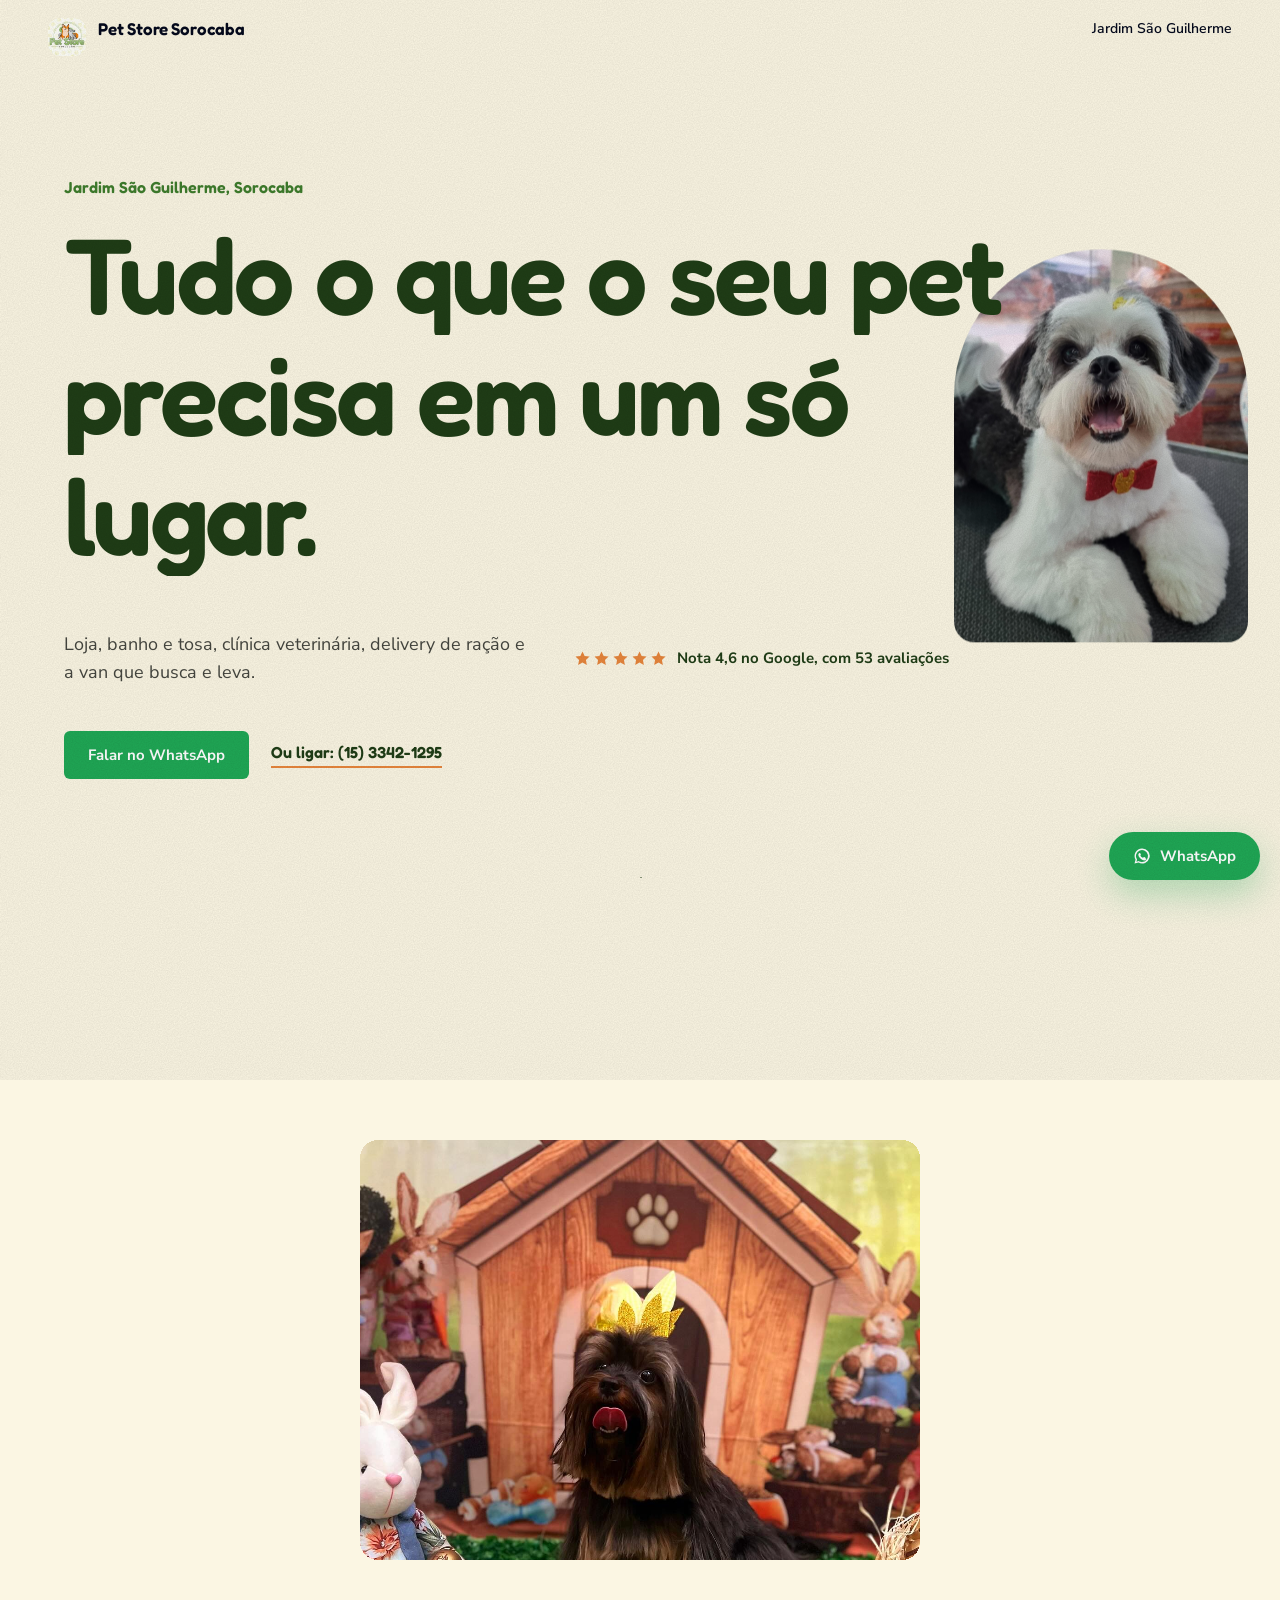
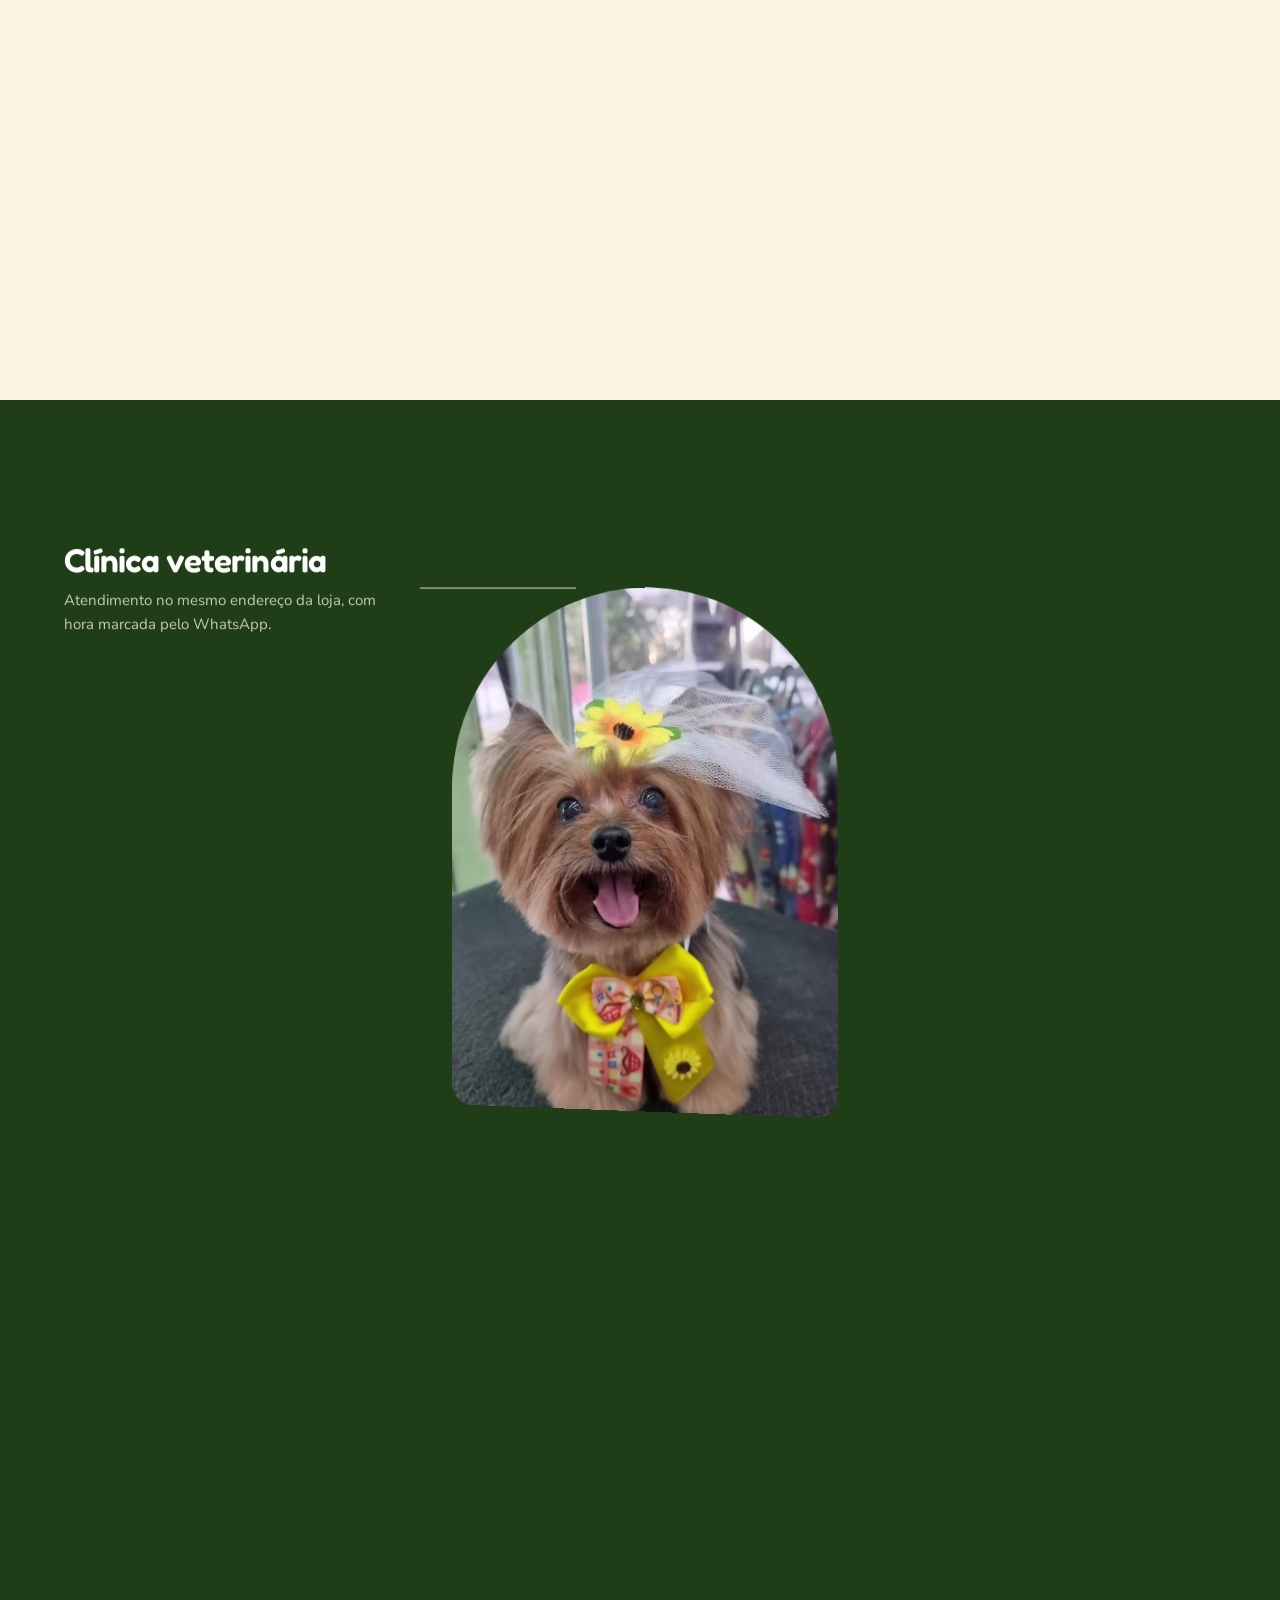
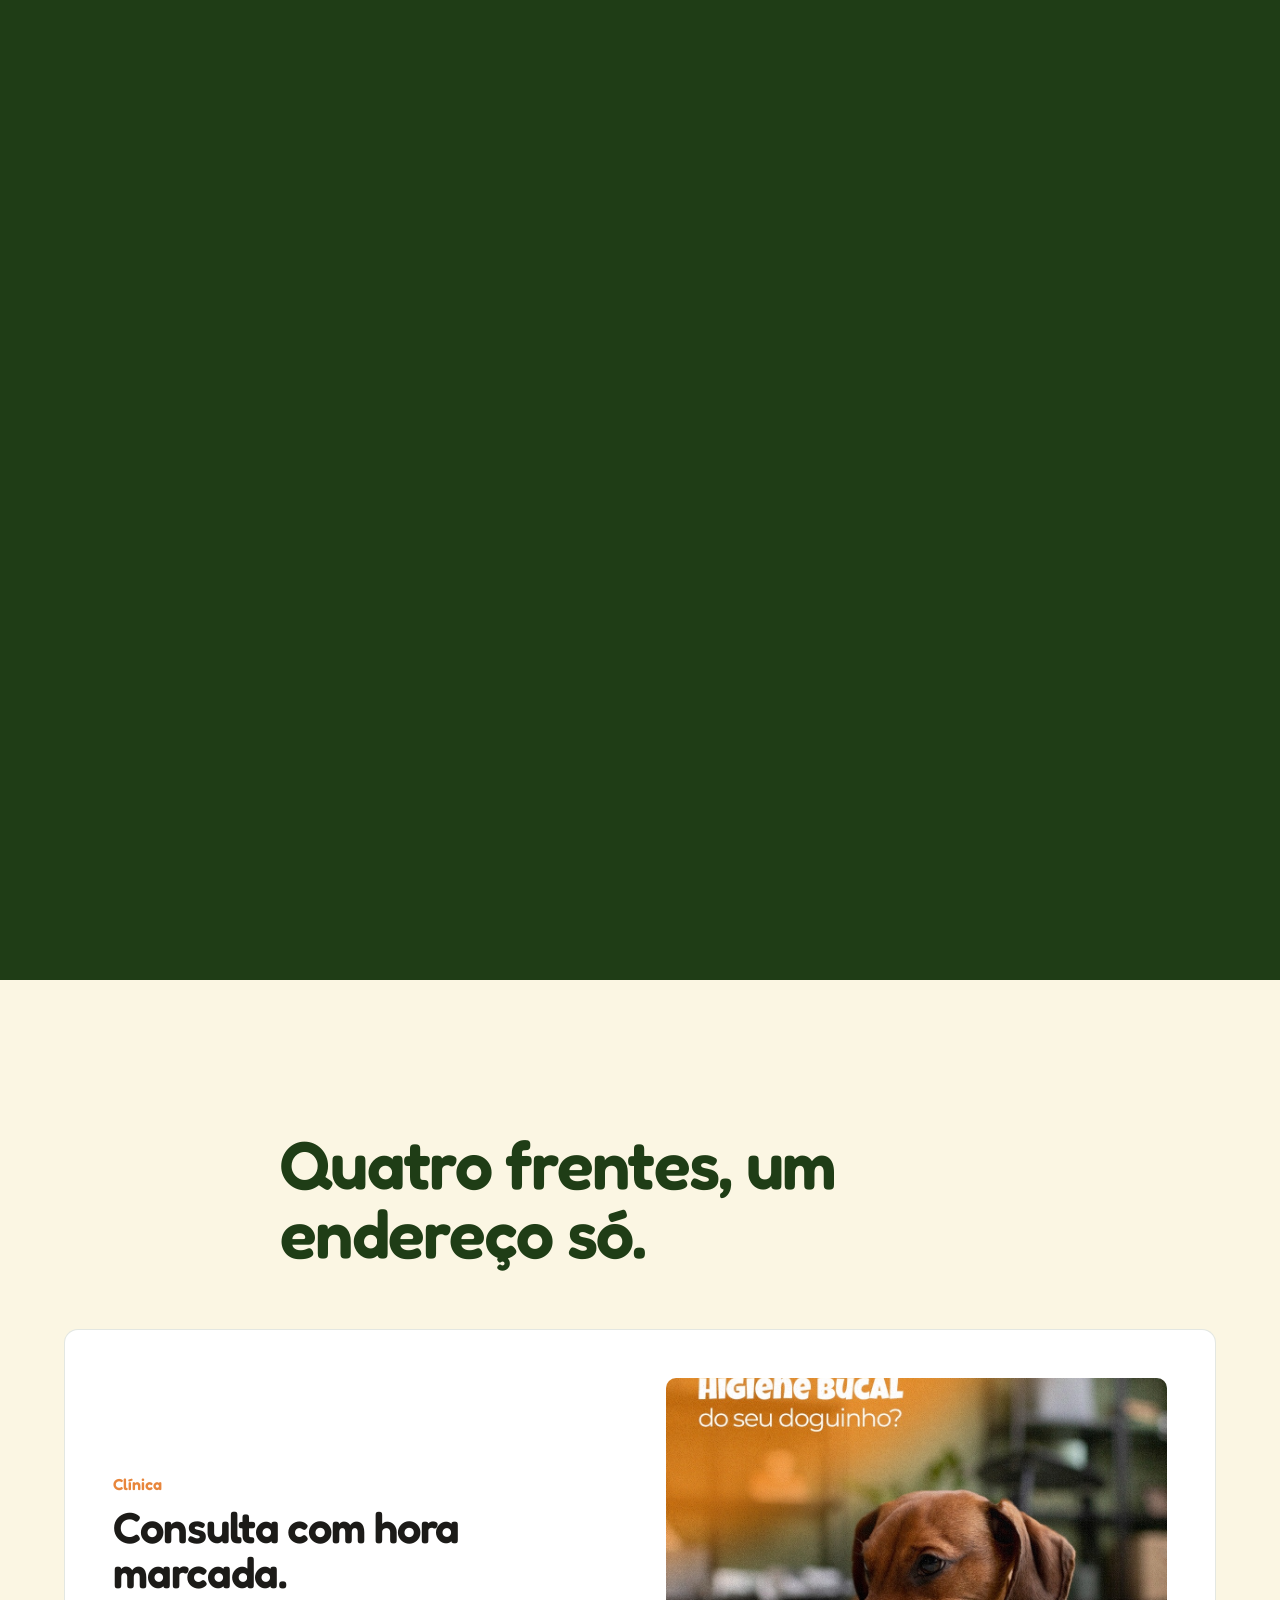
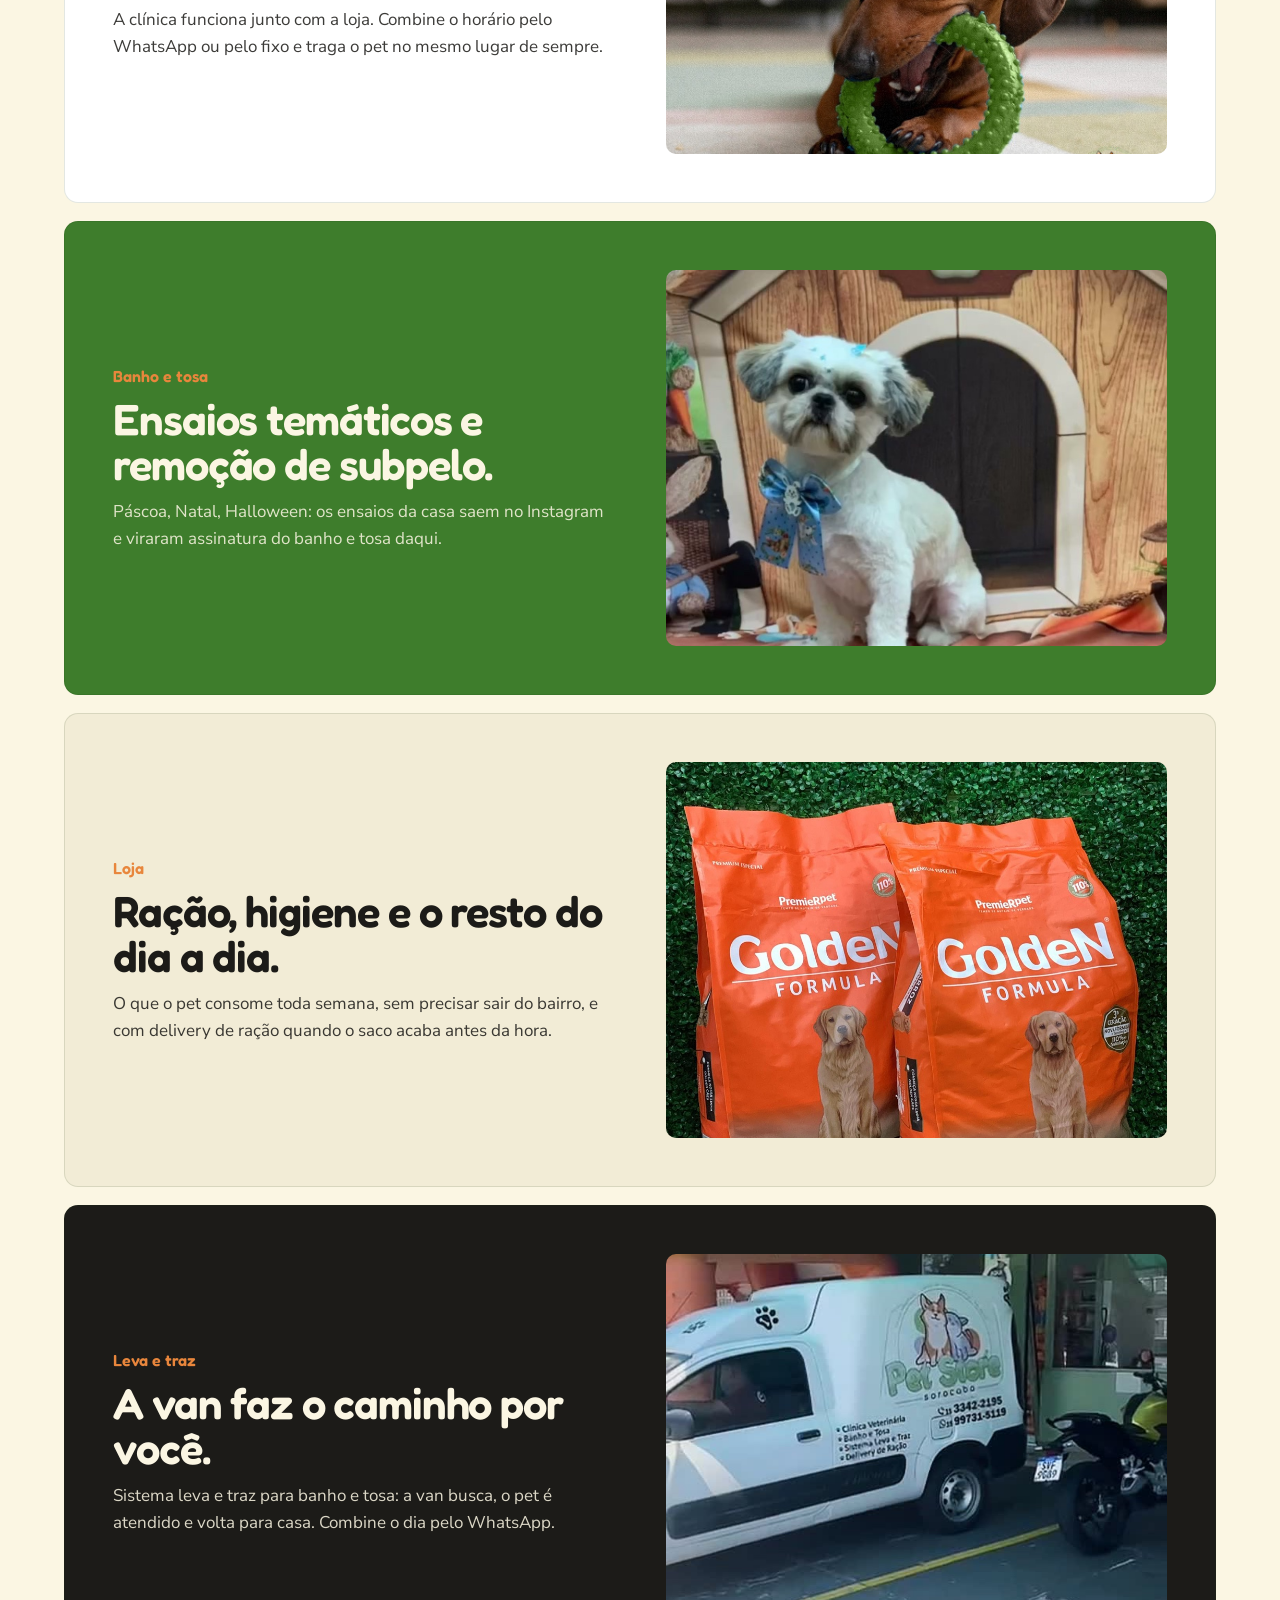
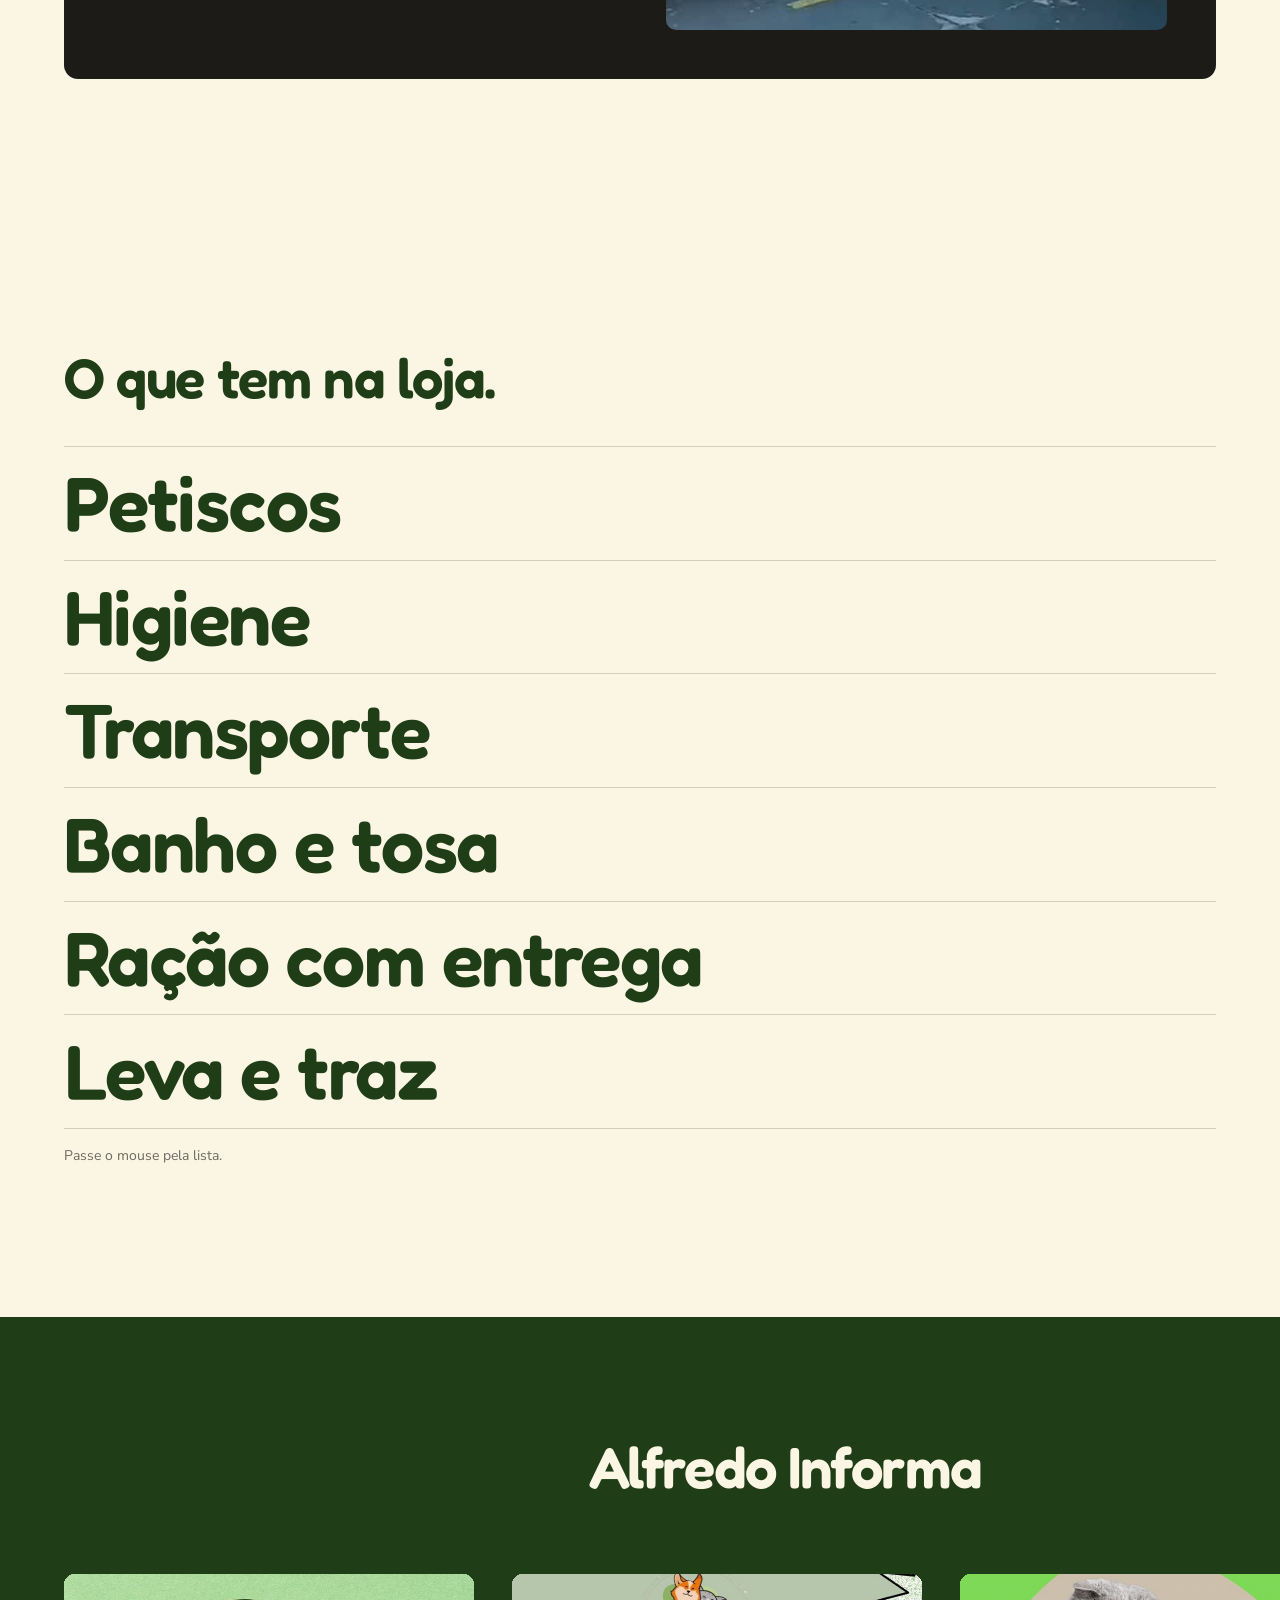
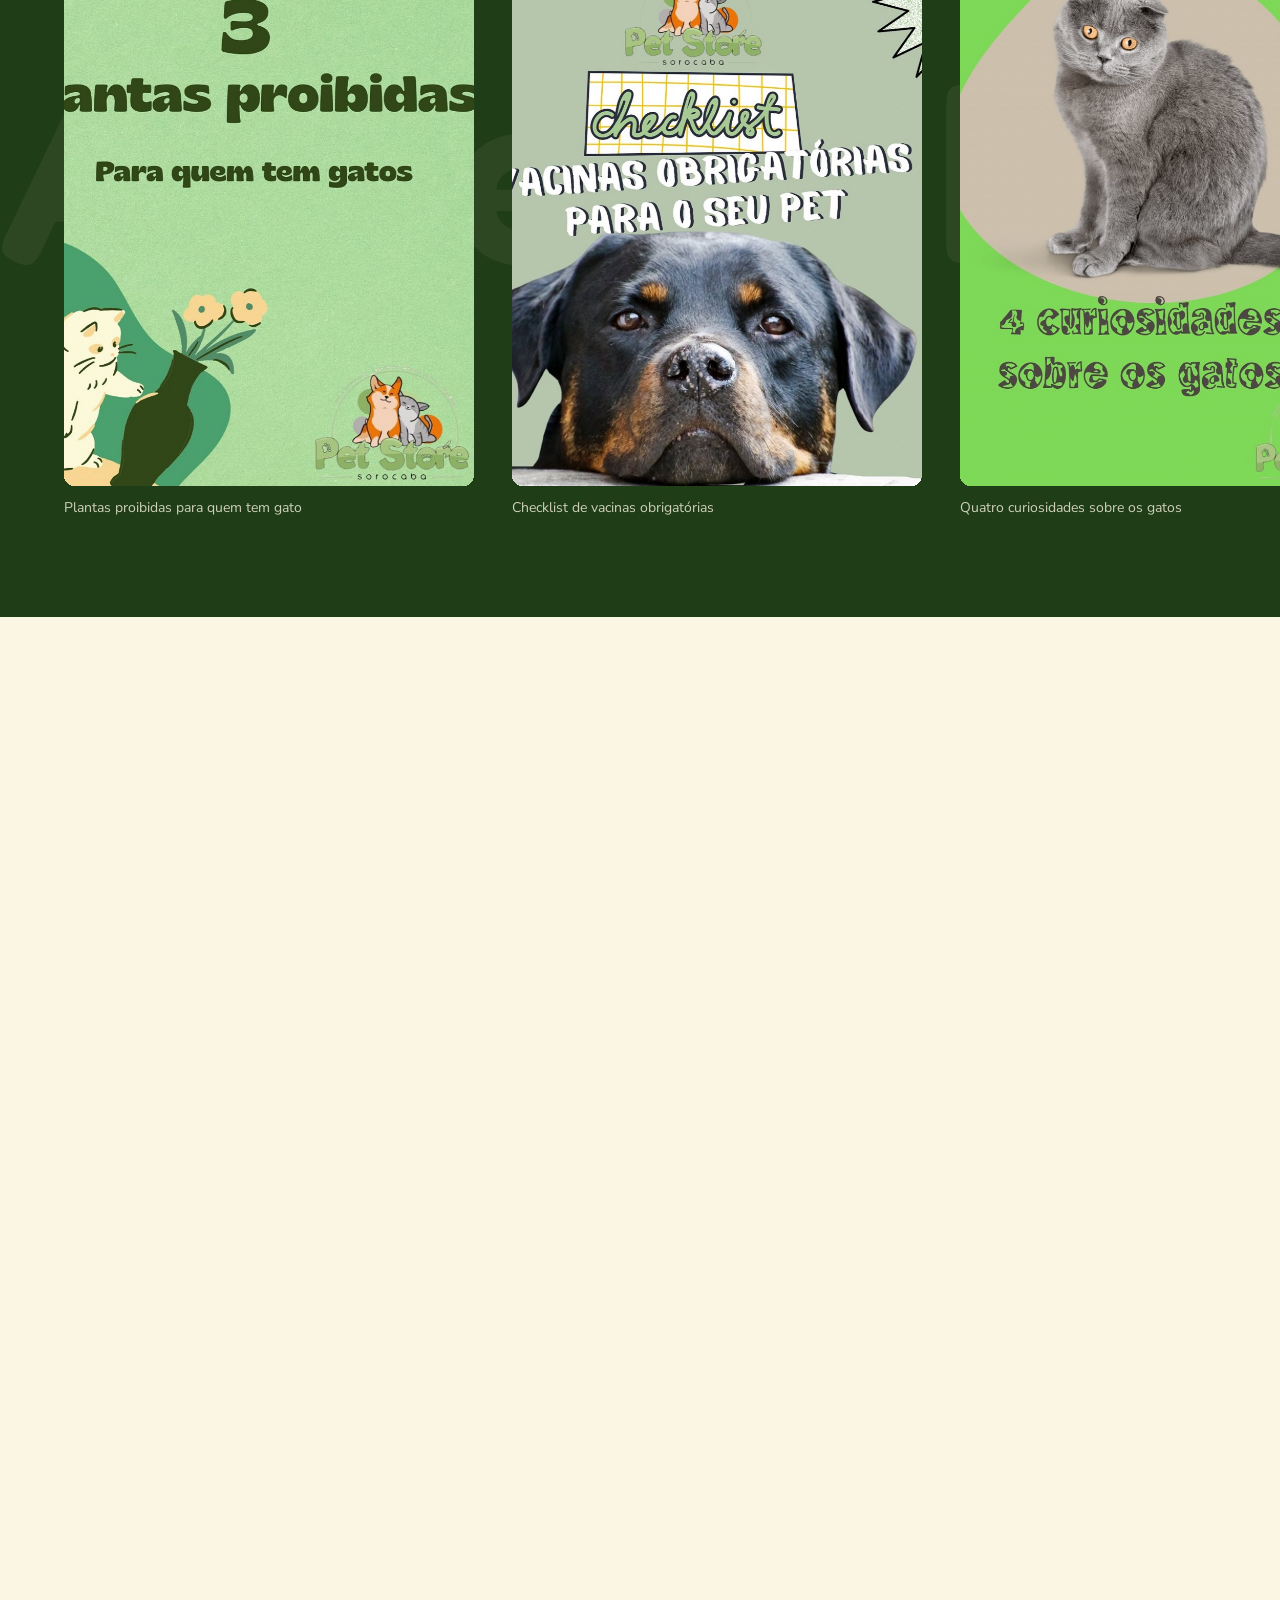
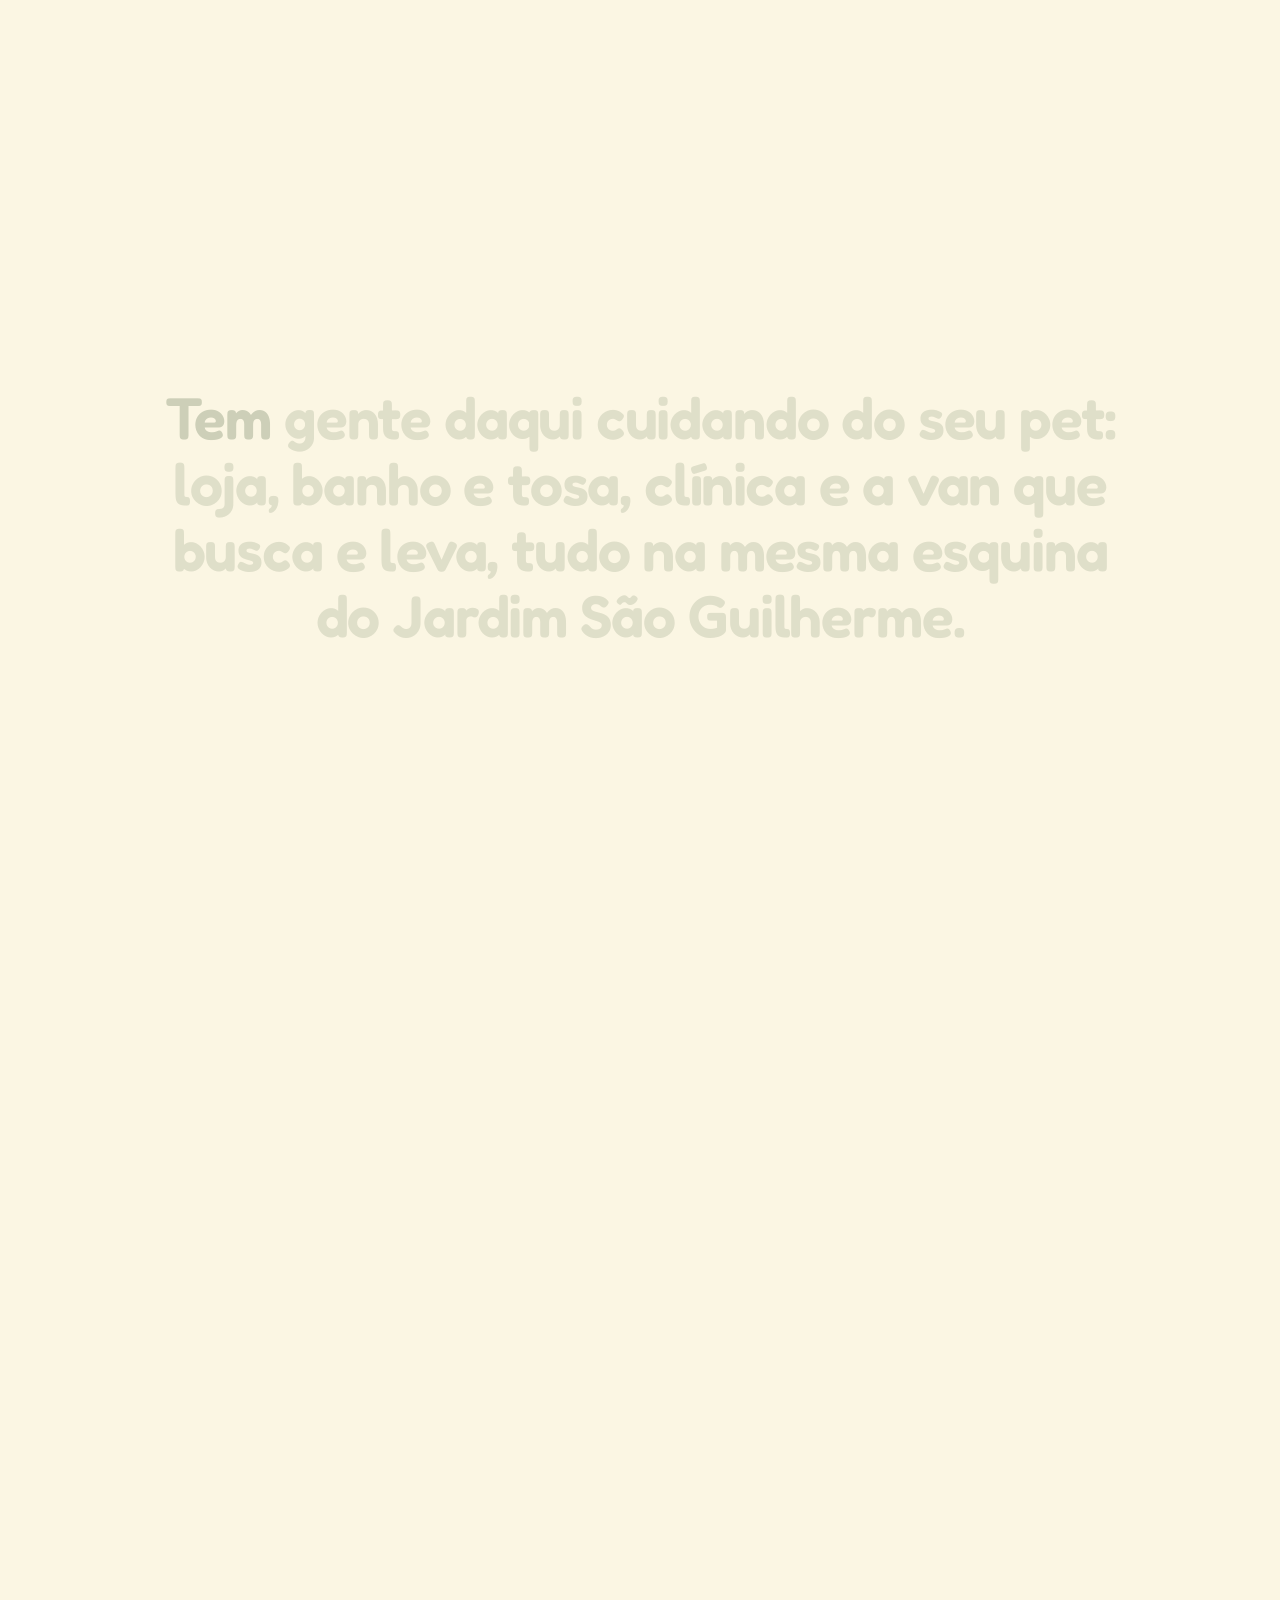
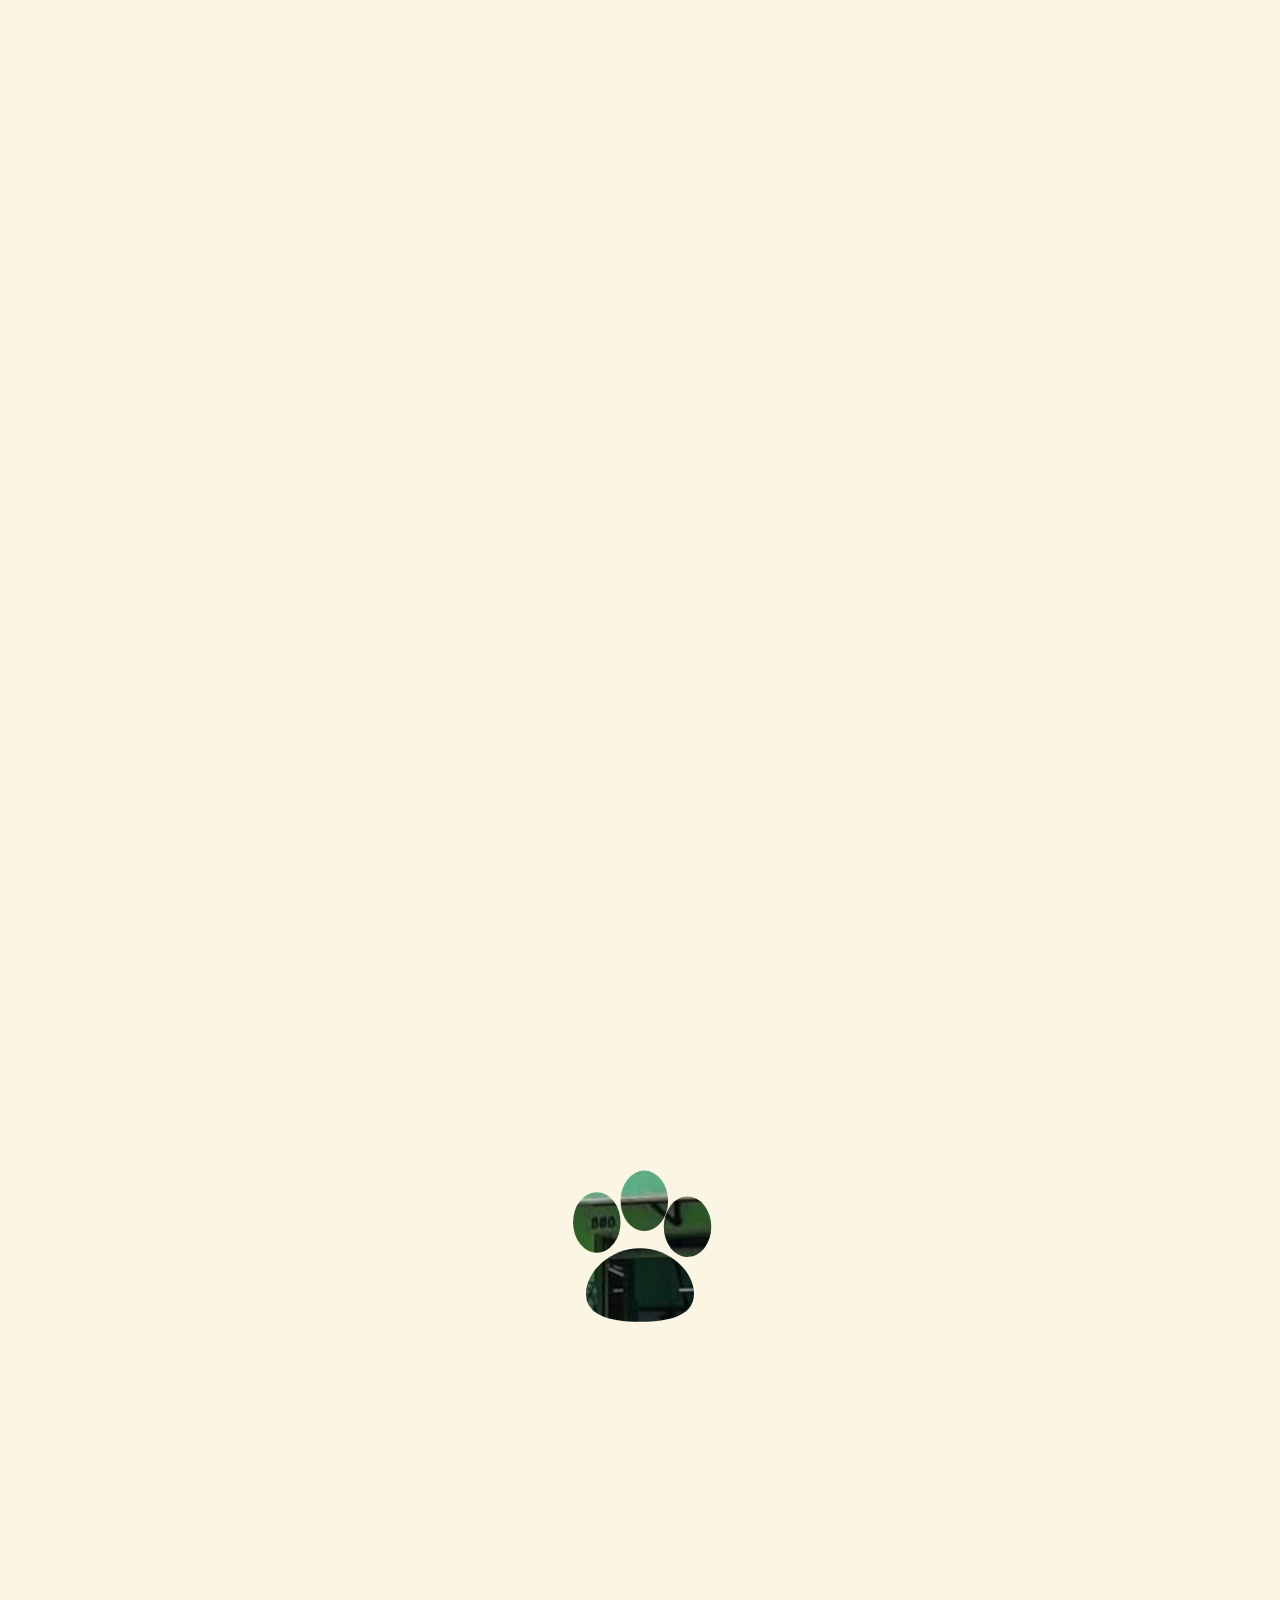
<file: index.html>
<!doctype html>
<html lang="pt-BR">
  <head>
    <meta charset="utf-8" />
    <meta name="viewport" content="width=device-width, initial-scale=1, viewport-fit=cover" />
    <title>Pet Store Sorocaba: loja, banho e tosa, clínica e leva e traz</title>
    <meta
      name="description"
      content="Pet Store Sorocaba: loja, banho e tosa, clínica veterinária, delivery de ração e van leva e traz no Jardim São Guilherme. Nota 4,6 no Google com 53 avaliações."
    />
    <meta name="theme-color" content="#3e7d2c" />
    <link rel="icon" href="/img/favicon.svg" type="image/svg+xml" />
    <script type="module" crossorigin src="/assets/index-BYW5GW6i.js"></script>
    <link rel="stylesheet" crossorigin href="/assets/index-CVgsEqxJ.css">
  </head>
  <body>
    <!-- Abertura: uma cortina rápida com a marca, como a claquete de um filme. -->
    <div class="curtain" aria-hidden="true">
      <p class="curtain__word">Pet Store Sorocaba</p>
      <span class="curtain__line"></span>
    </div>

    <!-- Grão de filme sobre a página inteira, discreto. -->
    <div class="grain" aria-hidden="true"></div>
    <!-- Fotos que seguem o cursor na lista da loja. -->
    <div class="trail" aria-hidden="true"></div>

    <img class="top__logo" src="/img/logo.jpg" alt="" width="76" height="76" />
    <header class="top">
      <a class="top__brand" href="#inicio">Pet Store Sorocaba</a>
      <span class="top__meta">Jardim São Guilherme</span>
    </header>

    <a
      class="wa wa--float"
      href="https://wa.me/5515997315119?text=Oi!%20Vim%20pelo%20site%20da%20Pet%20Store."
      target="_blank"
      rel="noreferrer noopener"
    >
      <svg viewBox="0 0 24 24" width="18" height="18" fill="currentColor" aria-hidden="true">
        <path d="M12 2a10 10 0 0 0-8.6 15L2 22l5.2-1.4A10 10 0 1 0 12 2Zm0 18a8 8 0 0 1-4.1-1.1l-.3-.2-3 .8.8-2.9-.2-.3A8 8 0 1 1 12 20Zm4.4-5.9c-.2-.1-1.4-.7-1.6-.8-.2-.1-.4-.1-.5.1l-.7.9c-.1.2-.3.2-.5.1a6.5 6.5 0 0 1-3.2-2.8c-.1-.2 0-.4.1-.5l.4-.5c.1-.2.1-.3 0-.5l-.7-1.7c-.2-.4-.4-.4-.5-.4h-.5a1 1 0 0 0-.7.3 3 3 0 0 0-.9 2.2 5.2 5.2 0 0 0 1.1 2.7 11.7 11.7 0 0 0 4.5 4c.6.2 1.1.4 1.5.5a3.6 3.6 0 0 0 1.6.1 2.7 2.7 0 0 0 1.7-1.2c.2-.4.2-.8.1-.9l-.4-.2Z" />
      </svg>
      WhatsApp
    </a>

    <main id="inicio">
      <!-- Cena 1: hero editorial. As linhas sobem de trás de uma máscara; o animal fica em arco. -->
      <section class="opening">
        <div class="opening__inner">
          <figure class="opening__media" data-parallax>
            <img
              src="/img/capa.jpg"
              alt="Shih tzu recém-saído do banho e tosa da Pet Store, com gravata borboleta vermelha"
              width="900"
              height="1600"
              fetchpriority="high"
            />
          </figure>
          <p class="opening__place" data-line>Jardim São Guilherme, Sorocaba</p>
          <h1 class="opening__title">Tudo o que o seu pet precisa em um só lugar.</h1>
          <div class="opening__meta">
            <p data-line>
              Loja, banho e tosa, clínica veterinária, delivery de ração e a van que busca e leva.
            </p>
            <span class="rating" data-line>
              <span class="stars" role="img" aria-label="Nota 4,6 de 5 no Google">
                <svg viewBox="0 0 24 24"><path d="m12 2 3 6.3 6.9 1-5 4.9 1.2 6.8L12 17.8 5.9 21l1.2-6.8-5-4.9 6.9-1z"/></svg>
                <svg viewBox="0 0 24 24"><path d="m12 2 3 6.3 6.9 1-5 4.9 1.2 6.8L12 17.8 5.9 21l1.2-6.8-5-4.9 6.9-1z"/></svg>
                <svg viewBox="0 0 24 24"><path d="m12 2 3 6.3 6.9 1-5 4.9 1.2 6.8L12 17.8 5.9 21l1.2-6.8-5-4.9 6.9-1z"/></svg>
                <svg viewBox="0 0 24 24"><path d="m12 2 3 6.3 6.9 1-5 4.9 1.2 6.8L12 17.8 5.9 21l1.2-6.8-5-4.9 6.9-1z"/></svg>
                <svg viewBox="0 0 24 24"><path d="m12 2 3 6.3 6.9 1-5 4.9 1.2 6.8L12 17.8 5.9 21l1.2-6.8-5-4.9 6.9-1z"/></svg>
              </span>
              Nota 4,6 no Google, com 53 avaliações
            </span>
          </div>
          <div class="opening__cta" data-line>
            <a
              class="wa"
              href="https://wa.me/5515997315119?text=Oi!%20Quero%20agendar%20um%20servi%C3%A7o%20na%20Pet%20Store."
              target="_blank"
              rel="noreferrer noopener"
              >Falar no WhatsApp</a
            >
            <a class="link roll" href="tel:+551533421295"><span data-roll="Ou ligar: (15) 3342-1295">Ou ligar: (15) 3342-1295</span></a>
          </div>
        </div>
        <svg class="opening__scroll" viewBox="0 0 2 80" aria-hidden="true">
          <path class="opening__scrollLine" d="M1 0v80" />
        </svg>
      </section>

      <!-- Cena 2: a mídia cresce até virar a própria transição. -->
      <section class="reveal" data-scene="reveal" aria-label="Os ensaios temáticos da Pet Store">
        <div class="reveal__pin">
          <figure class="reveal__frame">
            <img
              src="/img/ensaio-pascoa.jpg"
              alt="Yorkshire com coroa dourada posando no cenário de Páscoa montado no banho e tosa da Pet Store"
              width="1440"
              height="1800"
              fetchpriority="high"
            />
          </figure>
          <div class="reveal__caption shell">
            <h2 class="reveal__title">O cenário se monta aqui dentro.</h2>
            <p>
              Páscoa, Natal, Halloween: o banho e tosa arma o ensaio, o pet posa e a foto vai para
              o Instagram da casa. Quem não pode trazer, chama a van do leva e traz.
            </p>
          </div>
        </div>
      </section>

      <!-- Cena 3: storytelling preso. O animal inclina com o scroll; as anotações chegam com linha. -->
      <section class="story" data-scene="story" aria-label="O que fazemos">
        <div class="story__pin">
          <figure class="story__media">
            <img
              src="/img/girassol.jpg"
              alt="Yorkshire com chapéu de girassol e laço amarelo, pronto depois do banho e tosa na Pet Store"
              width="720"
              height="1280"
              loading="lazy"
            />
          </figure>

          <div class="story__label" data-corner="tl" data-step="0">
            <h3>Clínica veterinária</h3>
            <p>Atendimento no mesmo endereço da loja, com hora marcada pelo WhatsApp.</p>
            <svg class="tie" viewBox="0 0 160 40" preserveAspectRatio="none" aria-hidden="true"><path d="M0 20H160" /></svg>
          </div>
          <div class="story__label" data-corner="tr" data-step="1">
            <h3>Banho e tosa</h3>
            <p>Remoção de subpelo, penteados e os ensaios temáticos que viraram marca da casa.</p>
            <svg class="tie" viewBox="0 0 160 40" preserveAspectRatio="none" aria-hidden="true"><path d="M160 20H0" /></svg>
          </div>
          <div class="story__label" data-corner="bl" data-step="2">
            <h3>Loja completa</h3>
            <p>Ração, petiscos, higiene e acessórios, com delivery de ração quando faltar.</p>
            <svg class="tie" viewBox="0 0 160 40" preserveAspectRatio="none" aria-hidden="true"><path d="M0 20H160" /></svg>
          </div>
          <div class="story__label" data-corner="br" data-step="3">
            <h3>Leva e traz</h3>
            <p>A van busca o pet, traz para o banho e devolve em casa. É só combinar o horário.</p>
            <svg class="tie" viewBox="0 0 160 40" preserveAspectRatio="none" aria-hidden="true"><path d="M160 20H0" /></svg>
          </div>
        </div>
      </section>

      <!-- Cena 4: painéis empilhados. Cada um encolhe e escurece quando o próximo cobre. -->
      <section class="stack" id="servicos" aria-label="Serviços">
        <div class="stack__head">
          <h2>Quatro frentes, um endereço só.</h2>
        </div>
        <div class="stack__cards">
          <article class="panel">
            <div class="panel__text">
              <p class="panel__tag">Clínica</p>
              <h3>Consulta com hora marcada.</h3>
              <p>
                A clínica funciona junto com a loja. Combine o horário pelo WhatsApp ou pelo fixo e
                traga o pet no mesmo lugar de sempre.
              </p>
            </div>
            <figure class="panel__media">
              <img src="/img/clinica.jpg" alt="Dachshund mordendo um brinquedo de higiene bucal, tema de uma das dicas de saúde da Pet Store" width="900" height="675" loading="lazy" />
            </figure>
          </article>

          <article class="panel">
            <div class="panel__text">
              <p class="panel__tag">Banho e tosa</p>
              <h3>Ensaios temáticos e remoção de subpelo.</h3>
              <p>
                Páscoa, Natal, Halloween: os ensaios da casa saem no Instagram e viraram assinatura
                do banho e tosa daqui.
              </p>
            </div>
            <figure class="panel__media">
              <img src="/img/ensaio-casinha.jpg" alt="Shih tzu com laço azul posando em frente à casinha do cenário de ensaio da Pet Store" width="900" height="675" loading="lazy" />
            </figure>
          </article>

          <article class="panel">
            <div class="panel__text">
              <p class="panel__tag">Loja</p>
              <h3>Ração, higiene e o resto do dia a dia.</h3>
              <p>
                O que o pet consome toda semana, sem precisar sair do bairro, e com delivery de
                ração quando o saco acaba antes da hora.
              </p>
            </div>
            <figure class="panel__media">
              <img src="/img/loja-racao.jpg" alt="Sacos de ração premium expostos na parede verde da loja da Pet Store" width="900" height="675" loading="lazy" />
            </figure>
          </article>

          <article class="panel">
            <div class="panel__text">
              <p class="panel__tag">Leva e traz</p>
              <h3>A van faz o caminho por você.</h3>
              <p>
                Sistema leva e traz para banho e tosa: a van busca, o pet é atendido e volta para
                casa. Combine o dia pelo WhatsApp.
              </p>
            </div>
            <figure class="panel__media">
              <img src="/img/van.jpg" alt="Van do sistema leva e traz estacionada em frente à Pet Store, número 880" width="900" height="675" loading="lazy" />
            </figure>
          </article>
        </div>
      </section>

      <!-- Cena 5: a lista da loja. Passe o mouse e as fotos seguem o cursor. -->
      <section class="trailer" id="loja" aria-label="O que tem na loja">
        <div class="trailer__inner">
          <h2>O que tem na loja.</h2>
          <ul class="trailer__list">
            <li data-img="/img/petiscos.jpg"><span>Petiscos</span><img src="/img/petiscos.jpg" alt="" width="200" height="250" loading="lazy" /></li>
            <li data-img="/img/higiene.jpg"><span>Higiene</span><img src="/img/higiene.jpg" alt="" width="200" height="250" loading="lazy" /></li>
            <li data-img="/img/transporte.jpg"><span>Transporte</span><img src="/img/transporte.jpg" alt="" width="200" height="250" loading="lazy" /></li>
            <li data-img="/img/tosa.jpg"><span>Banho e tosa</span><img src="/img/tosa.jpg" alt="" width="200" height="250" loading="lazy" /></li>
            <li data-img="/img/racao.jpg"><span>Ração com entrega</span><img src="/img/racao.jpg" alt="" width="200" height="250" loading="lazy" /></li>
            <li data-img="/img/van-lateral.jpg"><span>Leva e traz</span><img src="/img/van-lateral.jpg" alt="" width="200" height="250" loading="lazy" /></li>
          </ul>
          <p class="trailer__hint">Passe o mouse pela lista.</p>
        </div>
      </section>

      <!-- Cena 6: galeria cinematográfica horizontal, com um título-fantasma andando ao contrário. -->
      <section class="gallery" id="alfredo" aria-label="Alfredo Informa">
        <div class="gallery__pin">
          <p class="gallery__ghost" aria-hidden="true">Alfredo Informa</p>
          <div class="gallery__head">
            <h2>Alfredo Informa</h2>
            <p>As dicas que a gente publica no Instagram, com o mascote da casa.</p>
          </div>
          <div class="track" data-track>
            <figure class="plate">
              <div class="plate__frame"><img src="/img/alfredo-plantas.jpg" alt="Card do Instagram da Pet Store: três plantas proibidas para quem tem gatos" width="800" height="1000" loading="lazy" /></div>
              <figcaption>Plantas proibidas para quem tem gato</figcaption>
            </figure>
            <figure class="plate">
              <div class="plate__frame"><img src="/img/alfredo-vacinas.jpg" alt="Card do Instagram da Pet Store com o checklist de vacinas obrigatórias, com um rottweiler deitado" width="800" height="1000" loading="lazy" /></div>
              <figcaption>Checklist de vacinas obrigatórias</figcaption>
            </figure>
            <figure class="plate">
              <div class="plate__frame"><img src="/img/alfredo-gatos.jpg" alt="Card do Instagram da Pet Store: quatro curiosidades sobre os gatos, com um gato cinza" width="800" height="1000" loading="lazy" /></div>
              <figcaption>Quatro curiosidades sobre os gatos</figcaption>
            </figure>
            <figure class="plate">
              <div class="plate__frame"><img src="/img/alfredo-mordedores.jpg" alt="Card do Instagram da Pet Store: cinco motivos para oferecer mordedores naturais ao pet" width="800" height="1000" loading="lazy" /></div>
              <figcaption>Mordedores naturais, cinco motivos</figcaption>
            </figure>
            <figure class="plate">
              <div class="plate__frame"><img src="/img/alfredo-castracao.jpg" alt="Card do Instagram da Pet Store com os quatro benefícios da castração, com um border collie" width="800" height="1000" loading="lazy" /></div>
              <figcaption>Os benefícios da castração</figcaption>
            </figure>
          </div>
          <span class="gallery__bar" aria-hidden="true"></span>
        </div>
      </section>

      <!-- Cena 7: manifesto lido palavra a palavra, no ritmo do scroll. -->
      <section class="manifesto" aria-label="Nossa forma de cuidar">
        <div class="manifesto__pin">
          <p class="manifesto__text">
            Tem gente daqui cuidando do seu pet: loja, banho e tosa, clínica e a van que busca e
            leva, tudo na mesma esquina do Jardim São Guilherme.
          </p>
        </div>
      </section>

      <!-- Cena 8: uma patinha cresce como máscara e abre a fotografia da casa. -->
      <section class="mask" data-scene="mask" aria-label="A casa por fora">
        <div class="mask__pin">
          <div class="mask__photo">
            <img
              src="/img/fachada.jpg"
              alt="Fachada da Pet Store Sorocaba na Av. Edward Fru Fru, 880, com toldo verde, letreiro e estacionamento na frente"
              width="2000"
              height="942"
              loading="lazy"
            />
          </div>
          <p class="mask__text">A casa, por fora.</p>
        </div>
      </section>

      <!-- Final: endereço grande, contato e um botão que puxa o cursor. -->
      <section class="closing" id="onde" aria-label="Onde estamos">
        <div class="closing__inner">
          <p class="closing__place">Onde estamos</p>
          <h2>Av. Edward Fru Fru, 880.</h2>
          <div class="closing__grid">
            <div>
              <h3>Endereço</h3>
              <p>
                Av. Edward Fru Fru Marciano da Silva, 880<br />Jardim São Guilherme, Sorocaba,
                SP<br />18074-621
              </p>
            </div>
            <div>
              <h3>Horário</h3>
              <p>Segunda a sexta, das 9h às 18h<br />Sábado, das 8h às 16h<br />Domingo fechado</p>
            </div>
            <div>
              <h3>Contato</h3>
              <p>
                <a class="roll" href="https://wa.me/5515997315119" target="_blank" rel="noreferrer noopener"><span data-roll="WhatsApp (15) 99731-5119">WhatsApp (15) 99731-5119</span></a><br />
                <a class="roll" href="tel:+551533421295"><span data-roll="Fixo (15) 3342-1295">Fixo (15) 3342-1295</span></a><br />
                <a class="roll" href="https://www.instagram.com/petstoresorocaba/" target="_blank" rel="noreferrer noopener"><span data-roll="@petstoresorocaba">@petstoresorocaba</span></a>
              </p>
            </div>
          </div>
          <div class="closing__cta">
            <a class="wa wa--big" data-magnet href="https://wa.me/5515997315119?text=Oi!%20Quero%20falar%20com%20a%20Pet%20Store." target="_blank" rel="noreferrer noopener">Falar no WhatsApp</a>
            <a class="magnet" data-magnet href="https://www.google.com/maps/search/Pet+Store+Sorocaba" target="_blank" rel="noreferrer noopener">Ver no Google Maps</a>
          </div>
          <p class="closing__note">
            Loja, banho e tosa, clínica veterinária, delivery de ração e sistema leva e traz.
          </p>
        </div>
      </section>
    </main>

  </body>
</html>
</file>
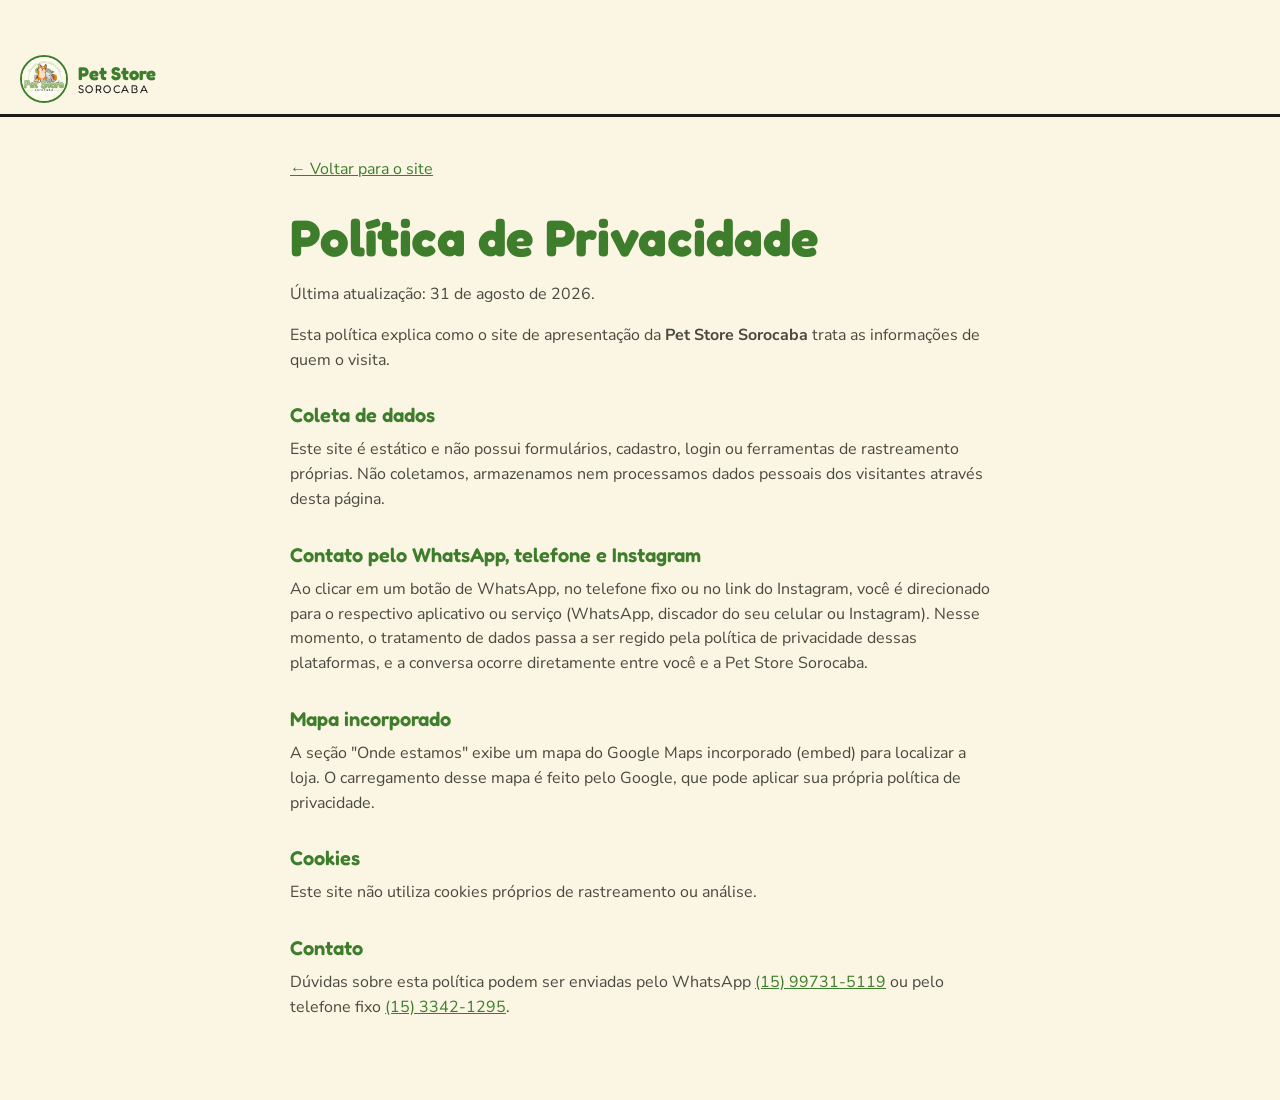
<file: privacidade/index.html>
<!doctype html>
<html lang="pt-BR">
<head>
<meta charset="UTF-8">
<meta name="viewport" content="width=device-width, initial-scale=1">
<title>Política de Privacidade — Pet Store Sorocaba</title>
<meta name="description" content="Política de privacidade do site de apresentação da Pet Store Sorocaba.">
<link rel="icon" href="../favicon.svg" type="image/svg+xml">
<link rel="stylesheet" href="../css/estilo.css">
</head>
<body>
<header class="cabecalho" style="position:static">
  <div class="cabecalho__inner">
    <a href="../index.html" class="marca">
      <img class="marca__logo" src="../assets/img/logo.jpg" alt="Logo Pet Store Sorocaba">
      <span class="marca__texto">
        <span class="marca__nome">Pet Store</span>
        <span class="marca__cidade">Sorocaba</span>
      </span>
    </a>
  </div>
</header>

<main class="pagina-simples">
  <a class="voltar" href="../index.html">&larr; Voltar para o site</a>
  <h1>Política de Privacidade</h1>
  <p>Última atualização: 31 de agosto de 2026.</p>

  <p>Esta política explica como o site de apresentação da <strong>Pet Store Sorocaba</strong> trata as informações de quem o visita.</p>

  <h2>Coleta de dados</h2>
  <p>Este site é estático e não possui formulários, cadastro, login ou ferramentas de rastreamento próprias. Não coletamos, armazenamos nem processamos dados pessoais dos visitantes através desta página.</p>

  <h2>Contato pelo WhatsApp, telefone e Instagram</h2>
  <p>Ao clicar em um botão de WhatsApp, no telefone fixo ou no link do Instagram, você é direcionado para o respectivo aplicativo ou serviço (WhatsApp, discador do seu celular ou Instagram). Nesse momento, o tratamento de dados passa a ser regido pela política de privacidade dessas plataformas, e a conversa ocorre diretamente entre você e a Pet Store Sorocaba.</p>

  <h2>Mapa incorporado</h2>
  <p>A seção "Onde estamos" exibe um mapa do Google Maps incorporado (embed) para localizar a loja. O carregamento desse mapa é feito pelo Google, que pode aplicar sua própria política de privacidade.</p>

  <h2>Cookies</h2>
  <p>Este site não utiliza cookies próprios de rastreamento ou análise.</p>

  <h2>Contato</h2>
  <p>Dúvidas sobre esta política podem ser enviadas pelo WhatsApp <a href="https://wa.me/5515997315119">(15) 99731-5119</a> ou pelo telefone fixo <a href="tel:+551533421295">(15) 3342-1295</a>.</p>
</main>
</body>
</html>
</file>
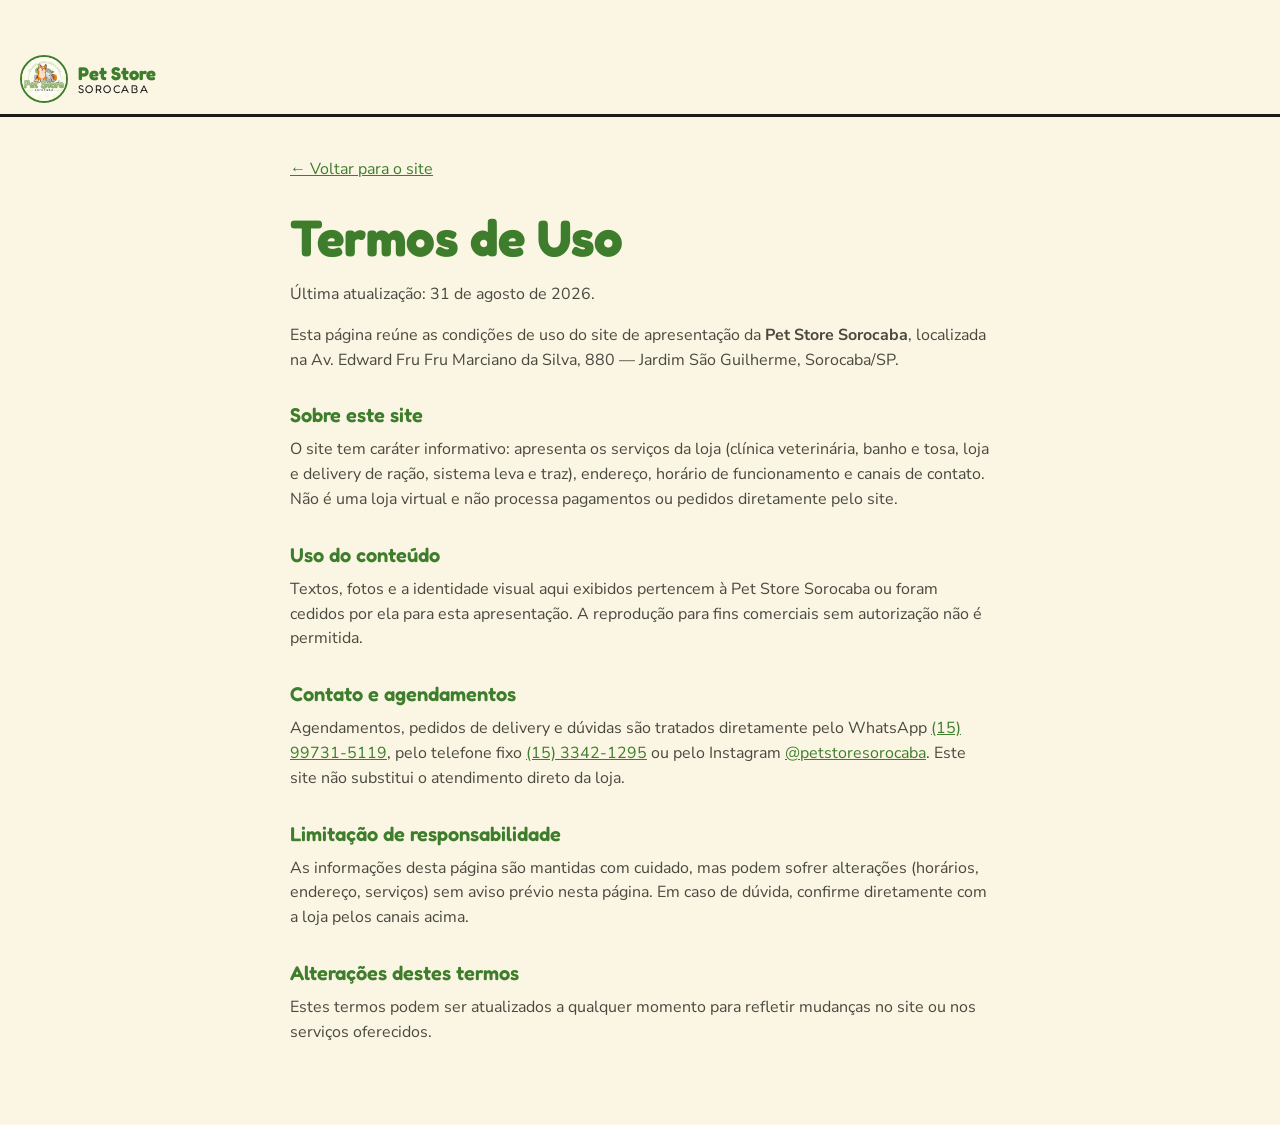
<file: termos/index.html>
<!doctype html>
<html lang="pt-BR">
<head>
<meta charset="UTF-8">
<meta name="viewport" content="width=device-width, initial-scale=1">
<title>Termos de Uso — Pet Store Sorocaba</title>
<meta name="description" content="Termos de uso do site de apresentação da Pet Store Sorocaba.">
<link rel="icon" href="../favicon.svg" type="image/svg+xml">
<link rel="stylesheet" href="../css/estilo.css">
</head>
<body>
<header class="cabecalho" style="position:static">
  <div class="cabecalho__inner">
    <a href="../index.html" class="marca">
      <img class="marca__logo" src="../assets/img/logo.jpg" alt="Logo Pet Store Sorocaba">
      <span class="marca__texto">
        <span class="marca__nome">Pet Store</span>
        <span class="marca__cidade">Sorocaba</span>
      </span>
    </a>
  </div>
</header>

<main class="pagina-simples">
  <a class="voltar" href="../index.html">&larr; Voltar para o site</a>
  <h1>Termos de Uso</h1>
  <p>Última atualização: 31 de agosto de 2026.</p>

  <p>Esta página reúne as condições de uso do site de apresentação da <strong>Pet Store Sorocaba</strong>, localizada na Av. Edward Fru Fru Marciano da Silva, 880 — Jardim São Guilherme, Sorocaba/SP.</p>

  <h2>Sobre este site</h2>
  <p>O site tem caráter informativo: apresenta os serviços da loja (clínica veterinária, banho e tosa, loja e delivery de ração, sistema leva e traz), endereço, horário de funcionamento e canais de contato. Não é uma loja virtual e não processa pagamentos ou pedidos diretamente pelo site.</p>

  <h2>Uso do conteúdo</h2>
  <p>Textos, fotos e a identidade visual aqui exibidos pertencem à Pet Store Sorocaba ou foram cedidos por ela para esta apresentação. A reprodução para fins comerciais sem autorização não é permitida.</p>

  <h2>Contato e agendamentos</h2>
  <p>Agendamentos, pedidos de delivery e dúvidas são tratados diretamente pelo WhatsApp <a href="https://wa.me/5515997315119">(15) 99731-5119</a>, pelo telefone fixo <a href="tel:+551533421295">(15) 3342-1295</a> ou pelo Instagram <a href="https://www.instagram.com/petstoresorocaba/" target="_blank" rel="noopener">@petstoresorocaba</a>. Este site não substitui o atendimento direto da loja.</p>

  <h2>Limitação de responsabilidade</h2>
  <p>As informações desta página são mantidas com cuidado, mas podem sofrer alterações (horários, endereço, serviços) sem aviso prévio nesta página. Em caso de dúvida, confirme diretamente com a loja pelos canais acima.</p>

  <h2>Alterações destes termos</h2>
  <p>Estes termos podem ser atualizados a qualquer momento para refletir mudanças no site ou nos serviços oferecidos.</p>
</main>
</body>
</html>
</file>
<file: assets/index-CVgsEqxJ.css>
:root{--green:#55a03c;--green-deep:#3e7d2c;--green-ink:#1f3d16;--orange:#e8863c;--cream:#fbf6e3;--cream-dim:#f2ecd6;--ink:#1c1b18;--whats:#1fa855;--ease:cubic-bezier(.16, 1, .3, 1);--shell:min(1240px, 90vw)}*{box-sizing:border-box}body{background:var(--cream);color:var(--ink);-webkit-font-smoothing:antialiased;margin:0;font-family:Nunito Sans Variable,system-ui,sans-serif;font-weight:400;overflow-x:hidden}h1,h2,h3{letter-spacing:-.025em;margin:0;font-family:Fredoka Variable,system-ui,sans-serif;font-weight:600;line-height:1.02}p{margin:0;line-height:1.6}a{color:inherit}img{max-width:100%;height:auto;display:block}:focus-visible{outline:3px solid var(--orange);outline-offset:4px}.shell{width:var(--shell);margin-inline:auto}.curtain{z-index:100;background:var(--green-ink);color:var(--cream);align-content:center;place-items:center;gap:22px;animation:0s 3.5s forwards curtain-safety;display:grid;position:fixed;inset:0}.curtain__word{letter-spacing:-.02em;font-family:Fredoka Variable,sans-serif;font-size:clamp(28px,6vw,72px);font-weight:600;line-height:1}.curtain__line{background:var(--cream);transform-origin:0;width:min(420px,60vw);height:1px;transform:scaleX(0)}@keyframes curtain-safety{to{visibility:hidden}}.grain{z-index:50;pointer-events:none;opacity:.13;mix-blend-mode:multiply;background-image:url("data:image/svg+xml,%3Csvg xmlns='http://www.w3.org/2000/svg' width='300' height='300'%3E%3Cfilter id='n'%3E%3CfeTurbulence type='fractalNoise' baseFrequency='0.85' numOctaves='3' stitchTiles='stitch'/%3E%3CfeColorMatrix values='0 0 0 0 0 0 0 0 0 0 0 0 0 0 0 0.7 0 0 0 0'/%3E%3C/filter%3E%3Crect width='100%25' height='100%25' filter='url(%23n)'/%3E%3C/svg%3E");animation:.7s steps(6,end) infinite grain;position:fixed;inset:-20%}@keyframes grain{0%{transform:translate(0)}20%{transform:translate(-3%,4%)}40%{transform:translate(4%,-2%)}60%{transform:translate(-2%,-4%)}80%{transform:translate(3%,3%)}to{transform:translate(0)}}.trail{z-index:30;pointer-events:none;position:fixed;inset:0}.trail img{aspect-ratio:4/5;object-fit:cover;will-change:transform, opacity;border-radius:6px;width:190px;position:absolute;top:0;left:0;translate:-50% -50%}.top{z-index:40;pointer-events:none;color:#fff;mix-blend-mode:difference;align-items:center;gap:18px;padding:18px clamp(18px,4vw,48px) 18px calc(clamp(18px,4vw,48px) + 50px);display:flex;position:fixed;inset:0 0 auto}.top__logo{z-index:41;object-fit:cover;border-radius:12px;width:38px;height:38px;position:fixed;top:18px;left:clamp(18px,4vw,48px)}.top a{pointer-events:auto}.top__brand{letter-spacing:-.01em;font-family:Fredoka Variable,sans-serif;font-size:17px;font-weight:600;text-decoration:none}.top__meta{margin-left:auto;font-size:14px;font-weight:600}.wa{background:var(--whats);color:#fff;transition:transform .3s var(--ease);border-radius:6px;align-items:center;gap:9px;padding:14px 24px;font-size:15px;font-weight:700;text-decoration:none;display:inline-flex}.wa--float{z-index:45;border-radius:999px;position:fixed;bottom:20px;right:20px;box-shadow:0 14px 34px #1fa8554d}.wa--big{will-change:transform;padding:18px 30px;font-size:17px}.link{color:var(--green-ink);border-bottom:2px solid var(--orange);align-items:center;padding-bottom:2px;font-family:Fredoka Variable,sans-serif;font-size:16px;font-weight:600;text-decoration:none;display:inline-flex}.roll span{vertical-align:bottom;flex-direction:column;height:1.35em;display:inline-flex;overflow:hidden}.roll i{transition:transform .5s var(--ease);font-style:normal;line-height:1.35em;display:block}.roll:hover i{transform:translateY(-100%)}.opening{align-content:center;min-height:100svh;padding:clamp(110px,16vh,190px) 0 clamp(60px,10vh,120px);display:grid;position:relative;overflow:hidden}.opening__inner{width:var(--shell);margin-inline:auto;position:relative}.opening__media{aspect-ratio:3/4;will-change:transform, clip-path;border-radius:80px 80px 14px 14px;width:150px;margin:0 0 22px;overflow:hidden}.opening__media img{object-fit:cover;width:100%;height:100%}@media (width>=900px){.opening__media{right:calc(-1 * max(0px, (100vw - var(--shell)) / 2 - 32px));border-radius:170px 170px 24px 24px;width:clamp(250px,23vw,340px);margin:0;position:absolute;top:50%;translate:0 -58%}.opening__title{max-width:12ch}}.opening__place{color:var(--green-deep);margin-bottom:14px;font-family:Fredoka Variable,sans-serif;font-size:16px;font-weight:600}.opening__title{z-index:1;max-width:16ch;color:var(--green-ink);font-size:clamp(46px,8.4vw,132px);line-height:1.12;position:relative}.opening__meta{flex-wrap:wrap;align-items:center;gap:clamp(16px,4vw,48px);margin-top:clamp(28px,5vw,54px);display:flex}.opening__meta p{color:#45463f;max-width:42ch;font-size:clamp(15px,1.7vw,18px)}.rating{color:var(--green-ink);align-items:center;gap:10px;font-size:15px;font-weight:700;display:inline-flex}.rating .stars{gap:2px;display:inline-flex}.rating svg{width:17px;height:17px;fill:var(--orange)}.opening__cta{flex-wrap:wrap;align-items:center;gap:14px 22px;margin-top:clamp(26px,4vw,44px);display:flex}.opening__scroll{width:2px;height:80px;position:absolute;bottom:22px;left:50%;overflow:visible}.opening__scrollLine{fill:none;stroke:var(--green-ink);stroke-width:2px;vector-effect:non-scaling-stroke}.reveal{height:300svh;position:relative}.reveal__pin{background:var(--cream);place-items:center;height:100svh;display:grid;position:sticky;top:0;overflow:hidden}.reveal__frame{aspect-ratio:4/3;will-change:transform;border-radius:18px;width:min(560px,74vw);margin:0;position:relative;overflow:hidden}.reveal__frame img{object-fit:cover;will-change:transform;width:100%;height:100%}.reveal__caption{z-index:3;width:var(--shell);color:#fff;text-shadow:0 2px 24px #00000073;position:absolute;bottom:clamp(28px,6vh,70px)}.reveal__caption h2{max-width:18ch;font-size:clamp(28px,4.6vw,62px);line-height:1.14}.reveal__caption p{opacity:0;max-width:44ch;margin-top:14px;font-size:clamp(15px,1.7vw,18px);transform:translateY(16px)}.story{background:var(--green-ink);height:420svh;position:relative}.story__pin{perspective:1400px;place-items:center;height:100svh;display:grid;position:sticky;top:0;overflow:hidden}.story__media{aspect-ratio:3/4;will-change:transform;width:min(430px,62vw);transform-style:preserve-3d;border-radius:220px 220px 24px 24px;margin:0;position:relative;overflow:hidden}.story__media img{object-fit:cover;width:100%;height:100%}.story__label{opacity:0;width:min(340px,78vw);color:var(--cream);position:absolute}.story__label h3{color:#fff;font-size:clamp(22px,2.6vw,34px)}.story__label p{color:#fbf6e3c7;margin-top:10px;font-size:15px}.tie{width:160px;height:40px;position:absolute;top:24px;overflow:visible}.tie path{fill:none;stroke:#fbf6e399;stroke-width:1.5px;vector-effect:non-scaling-stroke}.story__label[data-corner=tl]{left:max(24px, calc((100vw - var(--shell)) / 2));top:16vh}.story__label[data-corner=tr]{right:max(24px, calc((100vw - var(--shell)) / 2));text-align:right;top:24vh}.story__label[data-corner=bl]{left:max(24px, calc((100vw - var(--shell)) / 2));bottom:18vh}.story__label[data-corner=br]{right:max(24px, calc((100vw - var(--shell)) / 2));text-align:right;bottom:12vh}.story__label[data-corner=tl] .tie,.story__label[data-corner=bl] .tie{left:calc(100% + 16px)}.story__label[data-corner=tr] .tie,.story__label[data-corner=br] .tie{right:calc(100% + 16px)}@media (width<=860px){.story__label{width:min(420px,84vw);translate:-50%;text-align:center!important;left:50%!important;right:auto!important}.story__label[data-corner=tl],.story__label[data-corner=tr]{top:8vh}.story__label[data-corner=bl],.story__label[data-corner=br]{bottom:6vh}.tie{display:none}}.stack{background:var(--cream);padding:clamp(80px,12vw,150px) 0;position:relative}.stack__head{width:var(--shell);margin-inline:auto;max-width:720px;margin-bottom:clamp(30px,5vw,60px)}.stack__head h2{color:var(--green-ink);font-size:clamp(32px,5.4vw,68px)}.stack__cards{width:var(--shell);gap:18px;margin-inline:auto;display:grid}.panel{--dim:0;transform-origin:50% 0;will-change:transform;background:#fff;border:1px solid #1f3d161f;border-radius:14px;gap:18px;padding:clamp(26px,4vw,48px);display:grid;position:sticky;top:clamp(80px,14vh,140px);overflow:hidden}.panel:after{content:"";background:rgba(20, 20, 16, var(--dim));pointer-events:none;position:absolute;inset:0}@media (width>=900px){.panel{grid-template-columns:1fr 1fr;align-items:center;gap:clamp(24px,4vw,56px)}}.panel:nth-child(2){background:var(--green-deep);color:var(--cream)}.panel:nth-child(3){background:var(--cream-dim)}.panel:nth-child(4){background:var(--ink);color:var(--cream)}.panel__tag{color:var(--orange);font-family:Fredoka Variable,sans-serif;font-size:16px;font-weight:600}.panel h3{margin-top:8px;font-size:clamp(26px,3.4vw,46px)}.panel__text p:last-child{opacity:.86;margin-top:12px;font-size:clamp(15px,1.6vw,17px)}.panel__media{aspect-ratio:4/3;border-radius:10px;margin:0;overflow:hidden}.panel__media img{object-fit:cover;width:100%;height:100%}.trailer{background:var(--cream);padding:clamp(60px,10vw,120px) 0 clamp(80px,12vw,150px);position:relative}.trailer__inner{width:var(--shell);margin-inline:auto}.trailer h2{color:var(--green-ink);margin-bottom:clamp(20px,4vw,40px);font-size:clamp(30px,4.6vw,56px)}.trailer__list{border-top:1px solid #1c1b182e;margin:0;padding:0;list-style:none}.trailer__list li{letter-spacing:-.02em;color:var(--green-ink);transition:color .3s var(--ease), padding-left .4s var(--ease);border-bottom:1px solid #1c1b182e;justify-content:space-between;align-items:center;gap:20px;padding:16px 0;font-family:Fredoka Variable,sans-serif;font-size:clamp(34px,6vw,84px);font-weight:600;line-height:1.05;display:flex}.trailer__list li:hover{color:var(--green);padding-left:14px}.trailer__list img{aspect-ratio:4/5;object-fit:cover;border-radius:4px;flex:none;width:56px}.trailer__hint{color:#6a6b62;margin-top:16px;font-size:14px}@media (pointer:fine){.trailer__list img{display:none}}@media (pointer:coarse){.trailer__hint,.trail{display:none}}.gallery{background:var(--green-ink);color:var(--cream);position:relative;overflow:hidden}.gallery__pin{align-content:center;min-height:100svh;padding:clamp(70px,10vw,120px) 0 clamp(60px,8vw,100px);display:grid;position:relative}.gallery__ghost{white-space:nowrap;color:#fbf6e30f;pointer-events:none;will-change:transform;font-family:Fredoka Variable,sans-serif;font-size:clamp(120px,20vw,300px);font-weight:600;line-height:1;position:absolute;top:50%;left:0;translate:0 -50%}.gallery__head{width:var(--shell);flex-wrap:wrap;align-items:flex-end;gap:18px;margin-inline:auto;display:flex;position:relative}.gallery__head h2{font-size:clamp(30px,4.8vw,58px)}.gallery__head p{opacity:.78;max-width:32ch;margin-left:auto;font-size:15px}.track{padding:clamp(40px, 6vw, 80px) max(24px, calc((100vw - var(--shell)) / 2)) 0;will-change:transform;gap:clamp(18px,3vw,40px);display:flex;position:relative}.plate{flex:none;width:clamp(260px,32vw,420px);margin:0}.plate__frame{aspect-ratio:4/5;border-radius:10px;overflow:hidden}.plate__frame img{object-fit:cover;will-change:transform;width:116%;max-width:none;height:100%;margin-left:-8%}.plate figcaption{opacity:.8;margin-top:12px;font-size:14px}.gallery__bar{left:max(24px, calc((100vw - var(--shell)) / 2));width:var(--shell);background:var(--cream);transform-origin:0;opacity:.7;height:2px;position:absolute;bottom:clamp(28px,4vh,44px);transform:scaleX(0)}.manifesto{background:var(--cream);height:260svh;position:relative}.manifesto__pin{place-items:center;height:100svh;display:grid;position:sticky;top:0}.manifesto__text{letter-spacing:-.02em;width:min(1000px,88vw);color:var(--green-ink);text-align:center;font-family:Fredoka Variable,sans-serif;font-size:clamp(30px,4.6vw,64px);font-weight:600;line-height:1.12}.mask{background:var(--cream);height:240svh;position:relative}.mask__pin{height:100svh;position:sticky;top:0;overflow:hidden}.mask__photo{will-change:mask-size;position:absolute;inset:0;-webkit-mask-image:url("data:image/svg+xml,%3Csvg xmlns='http://www.w3.org/2000/svg' viewBox='0 0 100 100'%3E%3Cellipse cx='30' cy='34' rx='11' ry='14'/%3E%3Cellipse cx='52' cy='24' rx='11' ry='14'/%3E%3Cellipse cx='72' cy='36' rx='11' ry='14'/%3E%3Cpath d='M50 46c14 0 25 11 25 21s-11 13-25 13-25-3-25-13 11-21 25-21Z'/%3E%3C/svg%3E");mask-image:url("data:image/svg+xml,%3Csvg xmlns='http://www.w3.org/2000/svg' viewBox='0 0 100 100'%3E%3Cellipse cx='30' cy='34' rx='11' ry='14'/%3E%3Cellipse cx='52' cy='24' rx='11' ry='14'/%3E%3Cellipse cx='72' cy='36' rx='11' ry='14'/%3E%3Cpath d='M50 46c14 0 25 11 25 21s-11 13-25 13-25-3-25-13 11-21 25-21Z'/%3E%3C/svg%3E");-webkit-mask-position:50%;mask-position:50%;-webkit-mask-size:24vmin;mask-size:24vmin;-webkit-mask-repeat:no-repeat;mask-repeat:no-repeat}.mask__photo img{object-fit:cover;width:100%;height:100%}.mask__text{text-align:center;color:#fff;text-shadow:0 2px 18px #00000080;opacity:0;font-family:Fredoka Variable,sans-serif;font-size:clamp(18px,2vw,24px);font-weight:600;position:absolute;inset:auto 0 clamp(28px,6vh,60px)}.closing{background:var(--cream);padding:clamp(90px,14vw,180px) 0 clamp(60px,8vw,110px);position:relative}.closing__inner{width:var(--shell);margin-inline:auto}.closing__place{color:var(--green-deep);margin-bottom:12px;font-family:Fredoka Variable,sans-serif;font-size:16px;font-weight:600}.closing h2{max-width:15ch;color:var(--green-ink);font-size:clamp(40px,7.4vw,108px)}.closing__grid{border-top:2px solid var(--ink);grid-template-columns:1fr;gap:30px;margin-top:clamp(36px,6vw,70px);padding-top:30px;display:grid}@media (width>=780px){.closing__grid{grid-template-columns:repeat(3,1fr)}}.closing__grid h3{color:var(--green-deep);margin-bottom:10px;font-size:18px}.closing__grid p,.closing__grid a{font-size:16px;line-height:1.7}.closing__grid a{border-bottom:1px solid #1c1b1859;text-decoration:none}.closing__cta{flex-wrap:wrap;gap:14px;margin-top:clamp(32px,5vw,56px);display:flex}.magnet{border:2px solid var(--green-ink);color:var(--green-ink);will-change:transform;border-radius:6px;align-items:center;gap:10px;padding:17px 28px;font-family:Fredoka Variable,sans-serif;font-size:16px;font-weight:600;text-decoration:none;display:inline-flex}.closing__note{color:#5a5b52;margin-top:clamp(40px,6vw,70px);font-size:13px}@media (width<=860px){.reveal{height:200svh}.story{height:300svh}.manifesto{height:200svh}.mask{height:180svh}.trail img{width:140px}}@media (prefers-reduced-motion:reduce){.curtain{display:none}.grain{animation:none}.opening__scroll{display:none}.reveal,.story,.manifesto,.mask{height:auto}.reveal__pin,.story__pin,.manifesto__pin,.mask__pin{height:auto;padding:70px 0;position:static}.reveal__frame{width:min(900px,90vw)}.reveal__caption,.story__label{opacity:1;width:var(--shell);text-align:left;color:inherit;text-shadow:none;margin-inline:auto;position:static;translate:none}.reveal__caption{color:var(--green-ink);margin-top:24px}.reveal__caption p{opacity:1;transform:none}.story__label{margin-top:28px}.tie{display:none}.panel{position:static}.track{flex-wrap:wrap;justify-content:center}.gallery__ghost,.gallery__bar{display:none}.mask__photo{height:60svh;position:static;-webkit-mask-image:none;mask-image:none}.mask__text{opacity:1;color:var(--green-ink);text-shadow:none;margin-top:18px;position:static}}@font-face{font-family:Fredoka Variable;font-style:normal;font-display:swap;font-weight:300 700;src:url(/assets/fredoka-hebrew-wght-normal-DdnsCkLr.woff2)format("woff2-variations");unicode-range:U+307-308,U+590-5FF,U+200C-2010,U+20AA,U+25CC,U+FB1D-FB4F}@font-face{font-family:Fredoka Variable;font-style:normal;font-display:swap;font-weight:300 700;src:url(/assets/fredoka-latin-ext-wght-normal-CYrqKuxd.woff2)format("woff2-variations");unicode-range:U+100-2BA,U+2BD-2C5,U+2C7-2CC,U+2CE-2D7,U+2DD-2FF,U+304,U+308,U+329,U+1D00-1DBF,U+1E00-1E9F,U+1EF2-1EFF,U+2020,U+20A0-20AB,U+20AD-20C0,U+2113,U+2C60-2C7F,U+A720-A7FF}@font-face{font-family:Fredoka Variable;font-style:normal;font-display:swap;font-weight:300 700;src:url(/assets/fredoka-latin-wght-normal-DM6njrJ3.woff2)format("woff2-variations");unicode-range:U+??,U+131,U+152-153,U+2BB-2BC,U+2C6,U+2DA,U+2DC,U+304,U+308,U+329,U+2000-206F,U+20AC,U+2122,U+2191,U+2193,U+2212,U+2215,U+FEFF,U+FFFD}@font-face{font-family:Nunito Sans Variable;font-style:normal;font-display:swap;font-weight:200 1000;src:url(/assets/nunito-sans-cyrillic-ext-wght-normal-7w74d1lj.woff2)format("woff2-variations");unicode-range:U+460-52F,U+1C80-1C8A,U+20B4,U+2DE0-2DFF,U+A640-A69F,U+FE2E-FE2F}@font-face{font-family:Nunito Sans Variable;font-style:normal;font-display:swap;font-weight:200 1000;src:url(/assets/nunito-sans-cyrillic-wght-normal-B9hoeQUC.woff2)format("woff2-variations");unicode-range:U+301,U+400-45F,U+490-491,U+4B0-4B1,U+2116}@font-face{font-family:Nunito Sans Variable;font-style:normal;font-display:swap;font-weight:200 1000;src:url(/assets/nunito-sans-vietnamese-wght-normal-BhFYcaJr.woff2)format("woff2-variations");unicode-range:U+102-103,U+110-111,U+128-129,U+168-169,U+1A0-1A1,U+1AF-1B0,U+300-301,U+303-304,U+308-309,U+323,U+329,U+1EA0-1EF9,U+20AB}@font-face{font-family:Nunito Sans Variable;font-style:normal;font-display:swap;font-weight:200 1000;src:url(/assets/nunito-sans-latin-ext-wght-normal-DMEAsnHD.woff2)format("woff2-variations");unicode-range:U+100-2BA,U+2BD-2C5,U+2C7-2CC,U+2CE-2D7,U+2DD-2FF,U+304,U+308,U+329,U+1D00-1DBF,U+1E00-1E9F,U+1EF2-1EFF,U+2020,U+20A0-20AB,U+20AD-20C0,U+2113,U+2C60-2C7F,U+A720-A7FF}@font-face{font-family:Nunito Sans Variable;font-style:normal;font-display:swap;font-weight:200 1000;src:url(/assets/nunito-sans-latin-wght-normal-BWQ3gi2K.woff2)format("woff2-variations");unicode-range:U+??,U+131,U+152-153,U+2BB-2BC,U+2C6,U+2DA,U+2DC,U+304,U+308,U+329,U+2000-206F,U+20AC,U+2122,U+2191,U+2193,U+2212,U+2215,U+FEFF,U+FFFD}
</file>
<file: css/estilo.css>
/* Pet Store Sorocaba — Versão 1 "Quintal Verde" (+ base compartilhada com a Versão 2) */

@import url('https://fonts.googleapis.com/css2?family=Fredoka:wght@500;600;700&family=Nunito+Sans:opsz,wght@6..12,400;6..12,600;6..12,700;6..12,800&display=swap');

:root {
  --verde: #55A03C;
  --verde-escuro: #3E7D2C;
  --laranja: #E8863C;
  --creme: #FBF6E3;
  --preto: #1C1B18;
  --cinza-gato: #9AA0A6;
  --whatsapp: #1FA855;
  --branco: #FFFFFF;

  --texto: var(--preto);
  --texto-suave: #4A4940;
  --titulo: var(--verde-escuro);

  --fonte-titulo: 'Fredoka', 'Trebuchet MS', sans-serif;
  --fonte-corpo: 'Nunito Sans', 'Segoe UI', sans-serif;

  --raio: 18px;
  --raio-peq: 10px;
  --sombra: 0 10px 24px -14px rgba(28, 27, 24, 0.35);

  --barra-h: 44px;
  --largura-max: 1180px;
}

* { box-sizing: border-box; }
html { scroll-behavior: smooth; }

@media (prefers-reduced-motion: reduce) {
  html { scroll-behavior: auto; }
  * { animation-duration: 0.001ms !important; animation-iteration-count: 1 !important; transition-duration: 0.001ms !important; }
}

body {
  margin: 0;
  padding-top: var(--barra-h);
  font-family: var(--fonte-corpo);
  color: var(--texto);
  background: var(--creme);
  line-height: 1.55;
  -webkit-font-smoothing: antialiased;
}

img { max-width: 100%; display: block; }

h1, h2, h3, h4 { font-family: var(--fonte-titulo); color: var(--titulo); margin: 0 0 0.5em; line-height: 1.15; font-weight: 600; }
h1 { font-size: clamp(2rem, 4.5vw, 3.1rem); font-weight: 700; }
h2 { font-size: clamp(1.6rem, 3.2vw, 2.3rem); }
h3 { font-size: 1.25rem; }
p { margin: 0 0 1em; color: var(--texto-suave); }
a { color: var(--verde-escuro); }

.container { max-width: var(--largura-max); margin: 0 auto; padding: 0 1.25rem; }

.sr-only {
  position: absolute; width: 1px; height: 1px; padding: 0; margin: -1px;
  overflow: hidden; clip: rect(0,0,0,0); white-space: nowrap; border: 0;
}

.skip-link {
  position: absolute; left: 1rem; top: -60px; background: var(--verde-escuro); color: var(--creme);
  padding: 0.6em 1em; border-radius: var(--raio-peq); z-index: 2000; transition: top 0.2s ease;
}
.skip-link:focus { top: calc(var(--barra-h) + 8px); }

:focus-visible { outline: 3px solid var(--laranja); outline-offset: 3px; border-radius: 4px; }

/* Marca d'água de patinhas — usada nos fundos creme */
.patinhas::before {
  content: "";
  position: absolute; inset: 0;
  background-image: url("data:image/svg+xml,%3Csvg xmlns='http://www.w3.org/2000/svg' viewBox='0 0 64 64'%3E%3Cg fill='%233E7D2C'%3E%3Cellipse cx='32' cy='45' rx='15' ry='13'/%3E%3Cellipse cx='14' cy='25' rx='6.5' ry='8.5'/%3E%3Cellipse cx='30' cy='14' rx='6.5' ry='9'/%3E%3Cellipse cx='48' cy='18' rx='6.5' ry='8.5'/%3E%3Cellipse cx='55' cy='34' rx='5.5' ry='7.5'/%3E%3C/g%3E%3C/svg%3E");
  background-size: 130px 130px;
  opacity: 0.06;
  pointer-events: none;
  z-index: 0;
}
.patinhas { position: relative; overflow: hidden; }
.patinhas > * { position: relative; z-index: 1; }

/* ---------- Barra de versões (fixa) ---------- */
.version-bar {
  position: fixed; top: 0; left: 0; right: 0; height: var(--barra-h);
  background: var(--preto); z-index: 1000;
  display: flex; align-items: center;
}
.version-bar__inner { display: flex; align-items: center; gap: 0.6rem; padding: 0 0.9rem; }
.version-bar__label { color: var(--cinza-gato); font-size: 0.78rem; font-family: var(--fonte-corpo); font-weight: 700; letter-spacing: 0.02em; display: none; }
.version-bar__link {
  color: var(--creme); text-decoration: none; font-family: var(--fonte-titulo); font-weight: 600;
  font-size: 0.85rem; padding: 0.3em 0.75em; border-radius: 999px; border: 1px solid rgba(251,246,227,0.25);
}
.version-bar__link:hover { border-color: var(--laranja); }
.version-bar__link.is-active { background: var(--laranja); color: var(--preto); border-color: var(--laranja); }

@media (min-width: 560px) {
  .version-bar__label { display: inline; }
}

/* ---------- Cabeçalho ---------- */
.cabecalho {
  position: sticky; top: var(--barra-h); z-index: 900;
  background: var(--creme); border-bottom: 3px solid var(--preto);
}
.cabecalho__inner { display: flex; align-items: center; justify-content: space-between; gap: 1rem; padding: 0.7rem 1.25rem; }
.marca { display: flex; align-items: center; gap: 0.6rem; text-decoration: none; }
.marca__logo { width: 48px; height: 48px; border-radius: 50%; border: 2px solid var(--verde-escuro); }
.marca__texto { display: flex; flex-direction: column; line-height: 1.1; }
.marca__nome { font-family: var(--fonte-titulo); font-weight: 700; color: var(--verde-escuro); font-size: 1.15rem; }
.marca__cidade { font-family: var(--fonte-titulo); font-size: 0.7rem; letter-spacing: 0.14em; text-transform: uppercase; color: var(--preto); }

.nav-toggle {
  display: inline-flex; align-items: center; justify-content: center;
  width: 44px; height: 44px; border-radius: var(--raio-peq); border: 2px solid var(--verde-escuro);
  background: var(--branco); color: var(--verde-escuro); cursor: pointer;
}
.nav-toggle svg { width: 22px; height: 22px; }

.nav { display: flex; align-items: center; gap: 1.4rem; }
.nav__lista { list-style: none; display: flex; gap: 1.3rem; margin: 0; padding: 0; }
.nav__lista a { text-decoration: none; color: var(--preto); font-weight: 700; font-size: 0.95rem; }
.nav__lista a:hover { color: var(--verde-escuro); }
.nav__acoes { display: flex; align-items: center; gap: 0.7rem; }

@media (max-width: 899px) {
  .nav-toggle { display: inline-flex; }
  .nav {
    position: fixed; top: calc(var(--barra-h) + 65px); left: 0; right: 0; bottom: 0;
    background: var(--creme); flex-direction: column; align-items: flex-start; padding: 1.5rem;
    transform: translateX(-100%); transition: transform 0.25s ease; overflow-y: auto;
  }
  .nav.is-aberto { transform: translateX(0); }
  .nav__lista { flex-direction: column; gap: 1.1rem; width: 100%; }
  .nav__lista a { font-size: 1.15rem; }
  .nav__acoes { flex-direction: column; align-items: stretch; width: 100%; margin-top: 1.2rem; }
}
@media (min-width: 900px) {
  .nav-toggle { display: none; }
}

/* ---------- Botões ---------- */
.btn {
  display: inline-flex; align-items: center; gap: 0.5em; justify-content: center;
  font-family: var(--fonte-titulo); font-weight: 600; font-size: 1rem;
  padding: 0.75em 1.3em; border-radius: 999px; border: 2px solid transparent;
  text-decoration: none; cursor: pointer; transition: transform 0.15s ease, box-shadow 0.15s ease;
}
.btn svg { width: 1.2em; height: 1.2em; flex-shrink: 0; }
.btn:hover { transform: translateY(-2px); box-shadow: var(--sombra); }
.btn--whatsapp { background: var(--whatsapp); color: var(--preto); }
.btn--outline { background: transparent; border-color: var(--verde-escuro); color: var(--verde-escuro); }
.btn--outline:hover { background: var(--verde-escuro); color: var(--creme); }
.btn--laranja { background: var(--laranja); color: var(--preto); }
.btn--peq { padding: 0.5em 1em; font-size: 0.88rem; }
.btn--bloco { width: 100%; }

.fixo-clicavel { color: var(--verde-escuro); font-weight: 700; text-decoration: none; white-space: nowrap; }
.fixo-clicavel:hover { text-decoration: underline; }

/* ---------- Hero ---------- */
.hero { padding: 3rem 0 3.5rem; }
.hero__grid { display: grid; gap: 2rem; align-items: center; }
.hero__selo {
  display: inline-flex; align-items: center; gap: 0.4em; background: var(--branco);
  border: 2px solid var(--verde-escuro); color: var(--verde-escuro); border-radius: 999px;
  padding: 0.35em 0.9em; font-weight: 700; font-size: 0.85rem; margin-bottom: 1rem;
}
.hero__titulo-faixa { display: inline-block; }
.hero__sub { font-size: 1.08rem; max-width: 46ch; }
.hero__acoes { display: flex; flex-wrap: wrap; gap: 0.9rem; margin: 1.4rem 0; }
.hero__meta { display: flex; flex-wrap: wrap; gap: 1.2rem; font-size: 0.92rem; color: var(--texto); font-weight: 700; }
.hero__meta li { list-style: none; display: flex; align-items: center; gap: 0.4em; }
.hero__meta { padding: 0; margin: 0; }
.hero__meta svg { width: 1.1em; height: 1.1em; color: var(--verde-escuro); flex-shrink: 0; }
.estrela { color: var(--laranja); }

.faixa-divisora { height: 6px; background: var(--preto); border: none; margin: 0; }

/* ---------- Seções gerais ---------- */
section { padding: 3.2rem 0; }
.secao__cabecalho { max-width: 62ch; margin: 0 0 2rem; }
.secao--creme { background: var(--creme); }
.secao--branca { background: var(--branco); }

/* ---------- Cards de serviço ---------- */
.servicos__grade { display: grid; gap: 1.4rem; grid-template-columns: repeat(auto-fit, minmax(240px, 1fr)); }
.card-servico {
  background: var(--branco); border: 2px solid var(--verde); border-radius: var(--raio);
  padding: 1.6rem; display: flex; flex-direction: column; gap: 0.7rem;
}
.card-servico__icone {
  width: 54px; height: 54px; border-radius: 50%; background: var(--creme);
  display: flex; align-items: center; justify-content: center; color: var(--verde-escuro);
}
.card-servico__icone svg { width: 30px; height: 30px; }
.card-servico h3 { border-bottom: 3px solid var(--laranja); padding-bottom: 0.35em; display: inline-block; }
.card-servico p { flex-grow: 1; }

/* ---------- Leva e Traz / destaque com foto ---------- */
.destaque { display: grid; gap: 2rem; align-items: center; }
.moldura-oval {
  border-radius: 46% 54% 52% 48% / 55% 48% 52% 45%;
  overflow: hidden; border: 6px solid var(--branco); box-shadow: var(--sombra);
  outline: 3px solid var(--verde);
}
.moldura-oval img { width: 100%; height: 100%; object-fit: cover; }
.destaque__foto--van { aspect-ratio: 4 / 5; max-width: 380px; margin: 0 auto; }
.destaque__lista { padding-left: 0; margin: 1rem 0; list-style: none; }
.destaque__lista li { display: flex; gap: 0.6em; margin-bottom: 0.6em; font-weight: 700; }
.destaque__lista svg { width: 1.2em; height: 1.2em; color: var(--verde-escuro); flex-shrink: 0; margin-top: 0.15em; }
.produtos-mini { display: flex; gap: 0.9rem; margin: 0 0 1.4rem; }
.produtos-mini figure { margin: 0; width: 100px; }
.produtos-mini img { aspect-ratio: 3/4; object-fit: cover; border-radius: var(--raio-peq); border: 2px solid var(--verde); }
.produtos-mini figcaption { font-size: 0.72rem; text-align: center; margin-top: 0.35rem; font-weight: 700; color: var(--texto-suave); }

/* ---------- Banho e tosa (galeria) ---------- */
.galeria { display: grid; gap: 1.4rem; grid-template-columns: repeat(auto-fit, minmax(200px, 1fr)); margin-top: 1.6rem; }
.galeria__item { border-radius: var(--raio); overflow: hidden; border: 4px solid var(--branco); outline: 2px solid var(--verde); box-shadow: var(--sombra); }
.galeria__item img { aspect-ratio: 4/5; object-fit: cover; }
.galeria__legenda { background: var(--verde-escuro); color: var(--creme); font-size: 0.85rem; font-weight: 700; padding: 0.6em 0.8em; text-align: center; }

/* ---------- Alfredo Informa ---------- */
.alfredo { display: grid; gap: 1.6rem; grid-template-columns: repeat(auto-fit, minmax(260px, 1fr)); margin-top: 1.6rem; }
.cartao-dica { border-radius: var(--raio); overflow: hidden; box-shadow: var(--sombra); border: 3px solid var(--verde); }
.cartao-dica img { aspect-ratio: 1/1; object-fit: cover; }
.alfredo__rodape { margin-top: 1.6rem; display: flex; align-items: center; gap: 0.6rem; font-weight: 700; }

/* ---------- Avaliações ---------- */
.avaliacoes__bloco {
  background: var(--verde-escuro); color: var(--creme); border-radius: var(--raio);
  padding: 2.2rem; display: flex; flex-wrap: wrap; align-items: center; gap: 1.6rem; justify-content: space-between;
}
.avaliacoes__bloco h2 { color: var(--creme); margin: 0; }
.avaliacoes__estrelas { display: flex; gap: 0.2em; color: var(--laranja); }
.avaliacoes__estrelas svg { width: 1.6em; height: 1.6em; }
.avaliacoes__nota { font-family: var(--fonte-titulo); font-size: 2.4rem; font-weight: 700; }

/* ---------- Onde estamos ---------- */
.onde { display: grid; gap: 1.8rem; }
.onde__mapa { border-radius: var(--raio); overflow: hidden; border: 4px solid var(--branco); outline: 3px solid var(--verde); box-shadow: var(--sombra); }
.onde__mapa iframe { width: 100%; height: 320px; border: 0; display: block; }
.onde__lista { list-style: none; padding: 0; margin: 0; display: flex; flex-direction: column; gap: 1rem; }
.onde__lista li { display: flex; gap: 0.7em; align-items: flex-start; }
.onde__lista svg { width: 1.4em; height: 1.4em; color: var(--verde-escuro); flex-shrink: 0; margin-top: 0.1em; }
.onde__lista strong { display: block; color: var(--titulo); font-family: var(--fonte-titulo); }

@media (min-width: 800px) {
  .onde { grid-template-columns: 1.1fr 0.9fr; }
}

/* ---------- Rodapé ---------- */
.rodape { background: var(--preto); color: var(--creme); padding: 2.6rem 0 1.4rem; }
.rodape__grade { display: grid; gap: 1.8rem; grid-template-columns: repeat(auto-fit, minmax(200px, 1fr)); margin-bottom: 1.6rem; }
.rodape h3 { color: var(--creme); font-size: 1rem; }
.rodape__marca { display: flex; align-items: center; gap: 0.6rem; margin-bottom: 0.8rem; }
.rodape__marca img { width: 40px; height: 40px; border-radius: 50%; }
.rodape__marca span { font-family: var(--fonte-titulo); font-weight: 700; }
.rodape a { color: var(--creme); text-decoration: none; }
.rodape a:hover { color: var(--laranja); }
.rodape__lista { list-style: none; padding: 0; margin: 0; display: flex; flex-direction: column; gap: 0.5rem; }
.rodape__base { border-top: 1px solid rgba(251,246,227,0.2); padding-top: 1.2rem; font-size: 0.82rem; color: var(--cinza-gato); display: flex; flex-wrap: wrap; gap: 0.6rem 1.4rem; justify-content: space-between; }

/* ---------- WhatsApp flutuante ---------- */
.whats-flutuante {
  position: fixed; right: 1.1rem; bottom: 1.1rem; z-index: 950;
  width: 60px; height: 60px; border-radius: 50%; background: var(--whatsapp); color: var(--preto);
  display: flex; align-items: center; justify-content: center; box-shadow: 0 10px 20px -8px rgba(28,27,24,0.5);
  text-decoration: none;
}
.whats-flutuante svg { width: 30px; height: 30px; }
.whats-flutuante::after {
  content: ""; position: absolute; inset: -6px; border-radius: 50%; border: 2px solid var(--whatsapp);
  opacity: 0.6; animation: pulso 2.4s ease-out infinite;
}
@media (prefers-reduced-motion: reduce) { .whats-flutuante::after { animation: none; display: none; } }
@keyframes pulso {
  0% { transform: scale(1); opacity: 0.6; }
  100% { transform: scale(1.35); opacity: 0; }
}

/* ---------- Reveals (IntersectionObserver) ---------- */
.js-reveals .reveal { opacity: 0; transform: translateY(18px); transition: opacity 0.6s ease, transform 0.6s ease; }
.js-reveals .reveal.is-visible { opacity: 1; transform: none; }

/* ---------- Layouts responsivos gerais ---------- */
@media (min-width: 760px) {
  .hero__grid { grid-template-columns: 1fr; }
  .destaque { grid-template-columns: 1fr 1fr; }
  .destaque--inverso { direction: rtl; }
  .destaque--inverso > * { direction: ltr; }
}

@media (min-width: 1180px) {
  h1 { font-size: 3.2rem; }
}

/* ---------- Páginas simples (termos/privacidade) ---------- */
.pagina-simples { max-width: 74ch; margin: 0 auto; padding: 2.5rem 1.25rem 4rem; }
.pagina-simples h1 { margin-bottom: 0.3em; }
.pagina-simples h2 { margin-top: 1.6em; font-size: 1.25rem; }
.pagina-simples .voltar { display: inline-block; margin-bottom: 1.6rem; }

/* nunca rolar lateralmente por causa de decoração */
html,body{overflow-x:clip}
</file>
